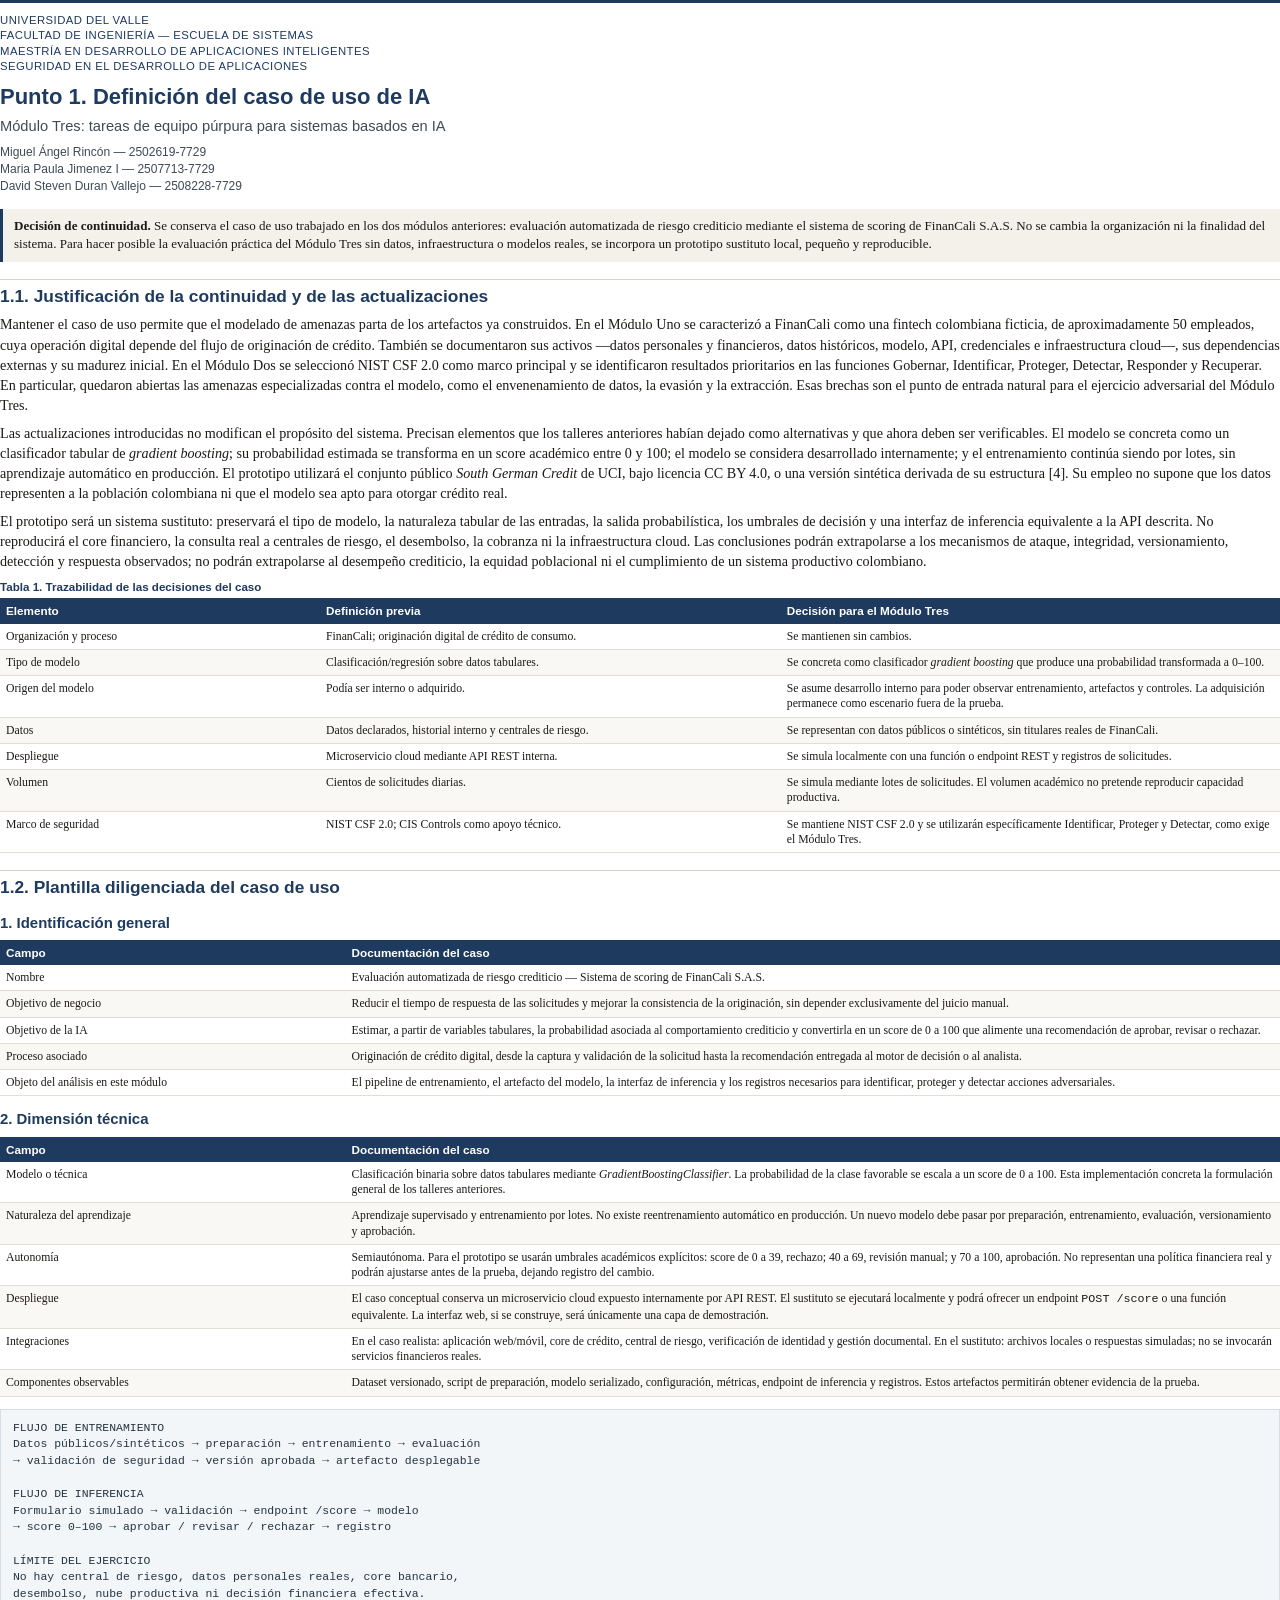
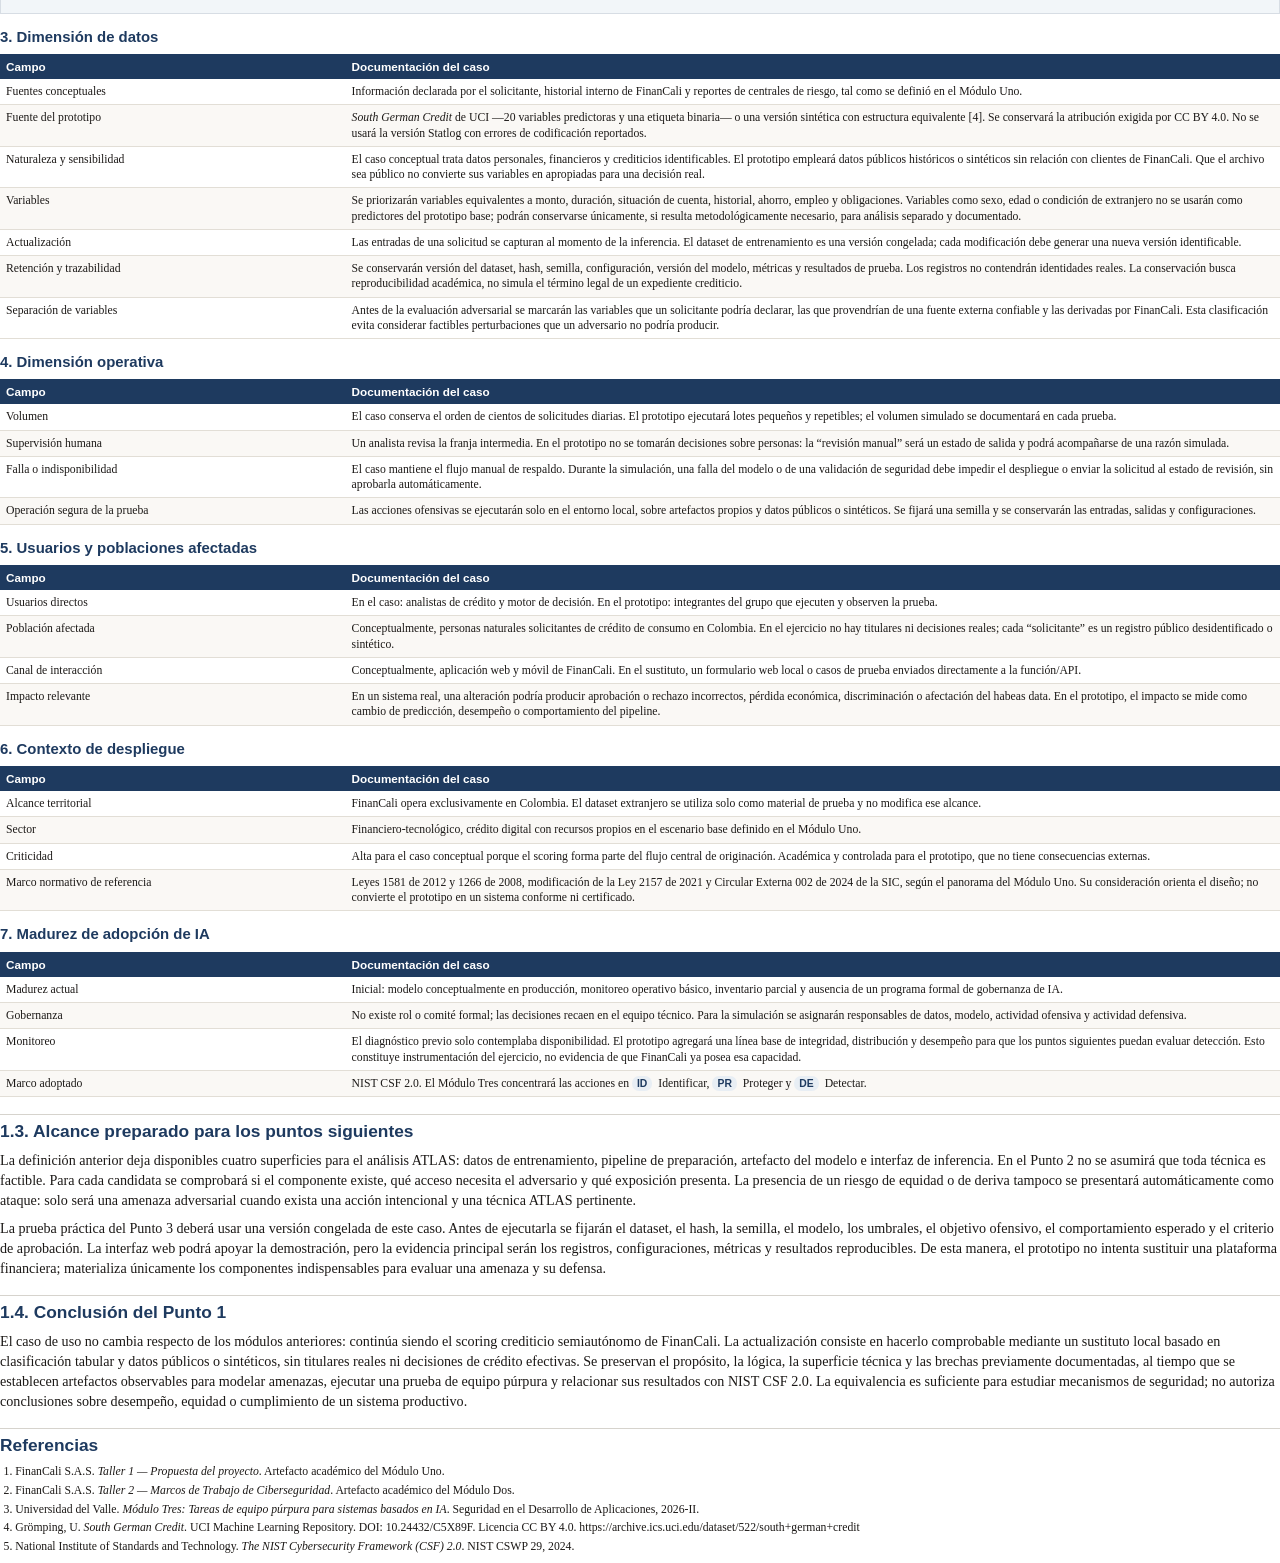
<file: modulo-3/punto-1.html>
<!DOCTYPE html>
<html lang="es">
<head>
  <meta charset="utf-8" />
  <title>Módulo Tres · Punto 1 · Definición del caso de uso de IA</title>
  <style>
    @page {
      size: A4;
      margin: 18mm 16mm 20mm;
      @top-left {
        content: "Universidad del Valle · Módulo Tres · Punto 1";
        font-family: "Liberation Sans", sans-serif;
        font-size: 8.5pt;
        color: #596573;
      }
      @top-right {
        content: "FinanCali S.A.S. · Scoring crediticio";
        font-family: "Liberation Sans", sans-serif;
        font-size: 8.5pt;
        color: #596573;
      }
      @bottom-center {
        content: counter(page);
        font-family: "Liberation Sans", sans-serif;
        font-size: 9pt;
        color: #596573;
      }
    }

    * { box-sizing: border-box; }
    html { hyphens: auto; hyphenate-limit-chars: 6 3 3; }

    body {
      margin: 0;
      color: #1c1917;
      font-family: "Liberation Serif", "Times New Roman", serif;
      font-size: 10.6pt;
      line-height: 1.42;
    }

    header {
      border-top: 3px solid #1e3a5f;
      padding-top: 10px;
      margin-bottom: 14px;
    }

    .institution {
      margin: 0 0 10px;
      color: #1e3a5f;
      font-family: "Liberation Sans", sans-serif;
      font-size: 8.5pt;
      line-height: 1.35;
      letter-spacing: .04em;
      text-transform: uppercase;
    }

    h1 {
      margin: 0 0 5px;
      color: #1e3a5f;
      font-family: "Liberation Sans", sans-serif;
      font-size: 16.5pt;
      line-height: 1.2;
    }

    .subtitle, .meta {
      margin: 0 0 8px;
      color: #3f4a57;
      font-family: "Liberation Sans", sans-serif;
    }

    .subtitle { font-size: 11pt; }
    .meta { font-size: 9pt; line-height: 1.4; }

    h2 {
      margin: 17px 0 6px;
      padding-top: 4px;
      border-top: 1px solid #d6d3cd;
      color: #1e3a5f;
      font-family: "Liberation Sans", sans-serif;
      font-size: 13pt;
      page-break-after: avoid;
    }

    h3 {
      margin: 12px 0 5px;
      color: #1e3a5f;
      font-family: "Liberation Sans", sans-serif;
      font-size: 11.2pt;
      page-break-after: avoid;
    }

    p { margin: 0 0 8px; orphans: 3; widows: 3; }

    .scope {
      margin: 12px 0;
      padding: 8px 11px;
      border-left: 3px solid #1e3a5f;
      background: #f4f1ea;
      font-size: 9.8pt;
    }

    table {
      width: 100%;
      margin: 7px 0 12px;
      border-collapse: collapse;
      font-size: 8.8pt;
      line-height: 1.3;
    }

    caption {
      margin-bottom: 4px;
      color: #1e3a5f;
      font-family: "Liberation Sans", sans-serif;
      font-size: 8.7pt;
      font-weight: 700;
      text-align: left;
    }

    th {
      padding: 5px 6px;
      background: #1e3a5f;
      color: #fff;
      font-family: "Liberation Sans", sans-serif;
      font-weight: 600;
      text-align: left;
      vertical-align: top;
    }

    td {
      padding: 5px 6px;
      border-bottom: 1px solid #e2ded6;
      vertical-align: top;
    }

    tr { break-inside: avoid; page-break-inside: avoid; }
    tbody tr:nth-child(even) td { background: #faf8f5; }

    .architecture {
      margin: 8px 0 12px;
      padding: 10px 12px;
      border: 1px solid #d7dde4;
      background: #f2f6f9;
      color: #263442;
      font-family: "Cascadia Mono", "Liberation Mono", monospace;
      font-size: 8.6pt;
      line-height: 1.45;
      white-space: pre-wrap;
      page-break-inside: avoid;
    }

    .tag {
      display: inline-block;
      margin-right: 3px;
      padding: 1px 5px;
      border-radius: 7px;
      background: #e8eef4;
      color: #1e3a5f;
      font-family: "Liberation Sans", sans-serif;
      font-size: 7.8pt;
      font-weight: 600;
    }

    ul, ol { margin: 4px 0 9px 1.3em; padding: 0; }
    li { margin-bottom: 3px; }

    .refs {
      font-size: 8.8pt;
      line-height: 1.35;
    }
  </style>
</head>
<body>
  <header>
    <p class="institution">
      Universidad del Valle<br />
      Facultad de Ingeniería — Escuela de Sistemas<br />
      Maestría en Desarrollo de Aplicaciones Inteligentes<br />
      Seguridad en el Desarrollo de Aplicaciones
    </p>
    <h1>Punto 1. Definición del caso de uso de IA</h1>
    <p class="subtitle">Módulo Tres: tareas de equipo púrpura para sistemas basados en IA</p>
    <p class="meta">
      Miguel Ángel Rincón — 2502619-7729<br />
      Maria Paula Jimenez I — 2507713-7729<br />
      David Steven Duran Vallejo — 2508228-7729
    </p>
  </header>

  <div class="scope">
    <strong>Decisión de continuidad.</strong> Se conserva el caso de uso trabajado en los dos módulos anteriores: evaluación automatizada de riesgo crediticio mediante el sistema de scoring de FinanCali S.A.S. No se cambia la organización ni la finalidad del sistema. Para hacer posible la evaluación práctica del Módulo Tres sin datos, infraestructura o modelos reales, se incorpora un prototipo sustituto local, pequeño y reproducible.
  </div>

  <h2>1.1. Justificación de la continuidad y de las actualizaciones</h2>

  <p>
    Mantener el caso de uso permite que el modelado de amenazas parta de los artefactos ya construidos. En el Módulo Uno se caracterizó a FinanCali como una fintech colombiana ficticia, de aproximadamente 50 empleados, cuya operación digital depende del flujo de originación de crédito. También se documentaron sus activos —datos personales y financieros, datos históricos, modelo, API, credenciales e infraestructura cloud—, sus dependencias externas y su madurez inicial. En el Módulo Dos se seleccionó NIST CSF 2.0 como marco principal y se identificaron resultados prioritarios en las funciones Gobernar, Identificar, Proteger, Detectar, Responder y Recuperar. En particular, quedaron abiertas las amenazas especializadas contra el modelo, como el envenenamiento de datos, la evasión y la extracción. Esas brechas son el punto de entrada natural para el ejercicio adversarial del Módulo Tres.
  </p>

  <p>
    Las actualizaciones introducidas no modifican el propósito del sistema. Precisan elementos que los talleres anteriores habían dejado como alternativas y que ahora deben ser verificables. El modelo se concreta como un clasificador tabular de <em>gradient boosting</em>; su probabilidad estimada se transforma en un score académico entre 0 y 100; el modelo se considera desarrollado internamente; y el entrenamiento continúa siendo por lotes, sin aprendizaje automático en producción. El prototipo utilizará el conjunto público <em>South German Credit</em> de UCI, bajo licencia CC BY 4.0, o una versión sintética derivada de su estructura [4]. Su empleo no supone que los datos representen a la población colombiana ni que el modelo sea apto para otorgar crédito real.
  </p>

  <p>
    El prototipo será un sistema sustituto: preservará el tipo de modelo, la naturaleza tabular de las entradas, la salida probabilística, los umbrales de decisión y una interfaz de inferencia equivalente a la API descrita. No reproducirá el core financiero, la consulta real a centrales de riesgo, el desembolso, la cobranza ni la infraestructura cloud. Las conclusiones podrán extrapolarse a los mecanismos de ataque, integridad, versionamiento, detección y respuesta observados; no podrán extrapolarse al desempeño crediticio, la equidad poblacional ni el cumplimiento de un sistema productivo colombiano.
  </p>

  <table>
    <caption>Tabla 1. Trazabilidad de las decisiones del caso</caption>
    <thead>
      <tr>
        <th style="width: 25%">Elemento</th>
        <th style="width: 36%">Definición previa</th>
        <th style="width: 39%">Decisión para el Módulo Tres</th>
      </tr>
    </thead>
    <tbody>
      <tr>
        <td>Organización y proceso</td>
        <td>FinanCali; originación digital de crédito de consumo.</td>
        <td>Se mantienen sin cambios.</td>
      </tr>
      <tr>
        <td>Tipo de modelo</td>
        <td>Clasificación/regresión sobre datos tabulares.</td>
        <td>Se concreta como clasificador <em>gradient boosting</em> que produce una probabilidad transformada a 0–100.</td>
      </tr>
      <tr>
        <td>Origen del modelo</td>
        <td>Podía ser interno o adquirido.</td>
        <td>Se asume desarrollo interno para poder observar entrenamiento, artefactos y controles. La adquisición permanece como escenario fuera de la prueba.</td>
      </tr>
      <tr>
        <td>Datos</td>
        <td>Datos declarados, historial interno y centrales de riesgo.</td>
        <td>Se representan con datos públicos o sintéticos, sin titulares reales de FinanCali.</td>
      </tr>
      <tr>
        <td>Despliegue</td>
        <td>Microservicio cloud mediante API REST interna.</td>
        <td>Se simula localmente con una función o endpoint REST y registros de solicitudes.</td>
      </tr>
      <tr>
        <td>Volumen</td>
        <td>Cientos de solicitudes diarias.</td>
        <td>Se simula mediante lotes de solicitudes. El volumen académico no pretende reproducir capacidad productiva.</td>
      </tr>
      <tr>
        <td>Marco de seguridad</td>
        <td>NIST CSF 2.0; CIS Controls como apoyo técnico.</td>
        <td>Se mantiene NIST CSF 2.0 y se utilizarán específicamente Identificar, Proteger y Detectar, como exige el Módulo Tres.</td>
      </tr>
    </tbody>
  </table>

  <h2>1.2. Plantilla diligenciada del caso de uso</h2>

  <h3>1. Identificación general</h3>
  <table>
    <thead>
      <tr><th style="width: 27%">Campo</th><th>Documentación del caso</th></tr>
    </thead>
    <tbody>
      <tr>
        <td>Nombre</td>
        <td>Evaluación automatizada de riesgo crediticio — Sistema de scoring de FinanCali S.A.S.</td>
      </tr>
      <tr>
        <td>Objetivo de negocio</td>
        <td>Reducir el tiempo de respuesta de las solicitudes y mejorar la consistencia de la originación, sin depender exclusivamente del juicio manual.</td>
      </tr>
      <tr>
        <td>Objetivo de la IA</td>
        <td>Estimar, a partir de variables tabulares, la probabilidad asociada al comportamiento crediticio y convertirla en un score de 0 a 100 que alimente una recomendación de aprobar, revisar o rechazar.</td>
      </tr>
      <tr>
        <td>Proceso asociado</td>
        <td>Originación de crédito digital, desde la captura y validación de la solicitud hasta la recomendación entregada al motor de decisión o al analista.</td>
      </tr>
      <tr>
        <td>Objeto del análisis en este módulo</td>
        <td>El pipeline de entrenamiento, el artefacto del modelo, la interfaz de inferencia y los registros necesarios para identificar, proteger y detectar acciones adversariales.</td>
      </tr>
    </tbody>
  </table>

  <h3>2. Dimensión técnica</h3>
  <table>
    <thead>
      <tr><th style="width: 27%">Campo</th><th>Documentación del caso</th></tr>
    </thead>
    <tbody>
      <tr>
        <td>Modelo o técnica</td>
        <td>Clasificación binaria sobre datos tabulares mediante <em>GradientBoostingClassifier</em>. La probabilidad de la clase favorable se escala a un score de 0 a 100. Esta implementación concreta la formulación general de los talleres anteriores.</td>
      </tr>
      <tr>
        <td>Naturaleza del aprendizaje</td>
        <td>Aprendizaje supervisado y entrenamiento por lotes. No existe reentrenamiento automático en producción. Un nuevo modelo debe pasar por preparación, entrenamiento, evaluación, versionamiento y aprobación.</td>
      </tr>
      <tr>
        <td>Autonomía</td>
        <td>Semiautónoma. Para el prototipo se usarán umbrales académicos explícitos: score de 0 a 39, rechazo; 40 a 69, revisión manual; y 70 a 100, aprobación. No representan una política financiera real y podrán ajustarse antes de la prueba, dejando registro del cambio.</td>
      </tr>
      <tr>
        <td>Despliegue</td>
        <td>El caso conceptual conserva un microservicio cloud expuesto internamente por API REST. El sustituto se ejecutará localmente y podrá ofrecer un endpoint <code>POST /score</code> o una función equivalente. La interfaz web, si se construye, será únicamente una capa de demostración.</td>
      </tr>
      <tr>
        <td>Integraciones</td>
        <td>En el caso realista: aplicación web/móvil, core de crédito, central de riesgo, verificación de identidad y gestión documental. En el sustituto: archivos locales o respuestas simuladas; no se invocarán servicios financieros reales.</td>
      </tr>
      <tr>
        <td>Componentes observables</td>
        <td>Dataset versionado, script de preparación, modelo serializado, configuración, métricas, endpoint de inferencia y registros. Estos artefactos permitirán obtener evidencia de la prueba.</td>
      </tr>
    </tbody>
  </table>

  <div class="architecture">FLUJO DE ENTRENAMIENTO
Datos públicos/sintéticos → preparación → entrenamiento → evaluación
→ validación de seguridad → versión aprobada → artefacto desplegable

FLUJO DE INFERENCIA
Formulario simulado → validación → endpoint /score → modelo
→ score 0–100 → aprobar / revisar / rechazar → registro

LÍMITE DEL EJERCICIO
No hay central de riesgo, datos personales reales, core bancario,
desembolso, nube productiva ni decisión financiera efectiva.</div>

  <h3>3. Dimensión de datos</h3>
  <table>
    <thead>
      <tr><th style="width: 27%">Campo</th><th>Documentación del caso</th></tr>
    </thead>
    <tbody>
      <tr>
        <td>Fuentes conceptuales</td>
        <td>Información declarada por el solicitante, historial interno de FinanCali y reportes de centrales de riesgo, tal como se definió en el Módulo Uno.</td>
      </tr>
      <tr>
        <td>Fuente del prototipo</td>
        <td><em>South German Credit</em> de UCI —20 variables predictoras y una etiqueta binaria— o una versión sintética con estructura equivalente [4]. Se conservará la atribución exigida por CC BY 4.0. No se usará la versión Statlog con errores de codificación reportados.</td>
      </tr>
      <tr>
        <td>Naturaleza y sensibilidad</td>
        <td>El caso conceptual trata datos personales, financieros y crediticios identificables. El prototipo empleará datos públicos históricos o sintéticos sin relación con clientes de FinanCali. Que el archivo sea público no convierte sus variables en apropiadas para una decisión real.</td>
      </tr>
      <tr>
        <td>Variables</td>
        <td>Se priorizarán variables equivalentes a monto, duración, situación de cuenta, historial, ahorro, empleo y obligaciones. Variables como sexo, edad o condición de extranjero no se usarán como predictores del prototipo base; podrán conservarse únicamente, si resulta metodológicamente necesario, para análisis separado y documentado.</td>
      </tr>
      <tr>
        <td>Actualización</td>
        <td>Las entradas de una solicitud se capturan al momento de la inferencia. El dataset de entrenamiento es una versión congelada; cada modificación debe generar una nueva versión identificable.</td>
      </tr>
      <tr>
        <td>Retención y trazabilidad</td>
        <td>Se conservarán versión del dataset, hash, semilla, configuración, versión del modelo, métricas y resultados de prueba. Los registros no contendrán identidades reales. La conservación busca reproducibilidad académica, no simula el término legal de un expediente crediticio.</td>
      </tr>
      <tr>
        <td>Separación de variables</td>
        <td>Antes de la evaluación adversarial se marcarán las variables que un solicitante podría declarar, las que provendrían de una fuente externa confiable y las derivadas por FinanCali. Esta clasificación evita considerar factibles perturbaciones que un adversario no podría producir.</td>
      </tr>
    </tbody>
  </table>

  <h3>4. Dimensión operativa</h3>
  <table>
    <thead>
      <tr><th style="width: 27%">Campo</th><th>Documentación del caso</th></tr>
    </thead>
    <tbody>
      <tr>
        <td>Volumen</td>
        <td>El caso conserva el orden de cientos de solicitudes diarias. El prototipo ejecutará lotes pequeños y repetibles; el volumen simulado se documentará en cada prueba.</td>
      </tr>
      <tr>
        <td>Supervisión humana</td>
        <td>Un analista revisa la franja intermedia. En el prototipo no se tomarán decisiones sobre personas: la “revisión manual” será un estado de salida y podrá acompañarse de una razón simulada.</td>
      </tr>
      <tr>
        <td>Falla o indisponibilidad</td>
        <td>El caso mantiene el flujo manual de respaldo. Durante la simulación, una falla del modelo o de una validación de seguridad debe impedir el despliegue o enviar la solicitud al estado de revisión, sin aprobarla automáticamente.</td>
      </tr>
      <tr>
        <td>Operación segura de la prueba</td>
        <td>Las acciones ofensivas se ejecutarán solo en el entorno local, sobre artefactos propios y datos públicos o sintéticos. Se fijará una semilla y se conservarán las entradas, salidas y configuraciones.</td>
      </tr>
    </tbody>
  </table>

  <h3>5. Usuarios y poblaciones afectadas</h3>
  <table>
    <thead>
      <tr><th style="width: 27%">Campo</th><th>Documentación del caso</th></tr>
    </thead>
    <tbody>
      <tr>
        <td>Usuarios directos</td>
        <td>En el caso: analistas de crédito y motor de decisión. En el prototipo: integrantes del grupo que ejecuten y observen la prueba.</td>
      </tr>
      <tr>
        <td>Población afectada</td>
        <td>Conceptualmente, personas naturales solicitantes de crédito de consumo en Colombia. En el ejercicio no hay titulares ni decisiones reales; cada “solicitante” es un registro público desidentificado o sintético.</td>
      </tr>
      <tr>
        <td>Canal de interacción</td>
        <td>Conceptualmente, aplicación web y móvil de FinanCali. En el sustituto, un formulario web local o casos de prueba enviados directamente a la función/API.</td>
      </tr>
      <tr>
        <td>Impacto relevante</td>
        <td>En un sistema real, una alteración podría producir aprobación o rechazo incorrectos, pérdida económica, discriminación o afectación del habeas data. En el prototipo, el impacto se mide como cambio de predicción, desempeño o comportamiento del pipeline.</td>
      </tr>
    </tbody>
  </table>

  <h3>6. Contexto de despliegue</h3>
  <table>
    <thead>
      <tr><th style="width: 27%">Campo</th><th>Documentación del caso</th></tr>
    </thead>
    <tbody>
      <tr>
        <td>Alcance territorial</td>
        <td>FinanCali opera exclusivamente en Colombia. El dataset extranjero se utiliza solo como material de prueba y no modifica ese alcance.</td>
      </tr>
      <tr>
        <td>Sector</td>
        <td>Financiero-tecnológico, crédito digital con recursos propios en el escenario base definido en el Módulo Uno.</td>
      </tr>
      <tr>
        <td>Criticidad</td>
        <td>Alta para el caso conceptual porque el scoring forma parte del flujo central de originación. Académica y controlada para el prototipo, que no tiene consecuencias externas.</td>
      </tr>
      <tr>
        <td>Marco normativo de referencia</td>
        <td>Leyes 1581 de 2012 y 1266 de 2008, modificación de la Ley 2157 de 2021 y Circular Externa 002 de 2024 de la SIC, según el panorama del Módulo Uno. Su consideración orienta el diseño; no convierte el prototipo en un sistema conforme ni certificado.</td>
      </tr>
    </tbody>
  </table>

  <h3>7. Madurez de adopción de IA</h3>
  <table>
    <thead>
      <tr><th style="width: 27%">Campo</th><th>Documentación del caso</th></tr>
    </thead>
    <tbody>
      <tr>
        <td>Madurez actual</td>
        <td>Inicial: modelo conceptualmente en producción, monitoreo operativo básico, inventario parcial y ausencia de un programa formal de gobernanza de IA.</td>
      </tr>
      <tr>
        <td>Gobernanza</td>
        <td>No existe rol o comité formal; las decisiones recaen en el equipo técnico. Para la simulación se asignarán responsables de datos, modelo, actividad ofensiva y actividad defensiva.</td>
      </tr>
      <tr>
        <td>Monitoreo</td>
        <td>El diagnóstico previo solo contemplaba disponibilidad. El prototipo agregará una línea base de integridad, distribución y desempeño para que los puntos siguientes puedan evaluar detección. Esto constituye instrumentación del ejercicio, no evidencia de que FinanCali ya posea esa capacidad.</td>
      </tr>
      <tr>
        <td>Marco adoptado</td>
        <td>NIST CSF 2.0. El Módulo Tres concentrará las acciones en <span class="tag">ID</span> Identificar, <span class="tag">PR</span> Proteger y <span class="tag">DE</span> Detectar.</td>
      </tr>
    </tbody>
  </table>

  <h2>1.3. Alcance preparado para los puntos siguientes</h2>

  <p>
    La definición anterior deja disponibles cuatro superficies para el análisis ATLAS: datos de entrenamiento, pipeline de preparación, artefacto del modelo e interfaz de inferencia. En el Punto 2 no se asumirá que toda técnica es factible. Para cada candidata se comprobará si el componente existe, qué acceso necesita el adversario y qué exposición presenta. La presencia de un riesgo de equidad o de deriva tampoco se presentará automáticamente como ataque: solo será una amenaza adversarial cuando exista una acción intencional y una técnica ATLAS pertinente.
  </p>

  <p>
    La prueba práctica del Punto 3 deberá usar una versión congelada de este caso. Antes de ejecutarla se fijarán el dataset, el hash, la semilla, el modelo, los umbrales, el objetivo ofensivo, el comportamiento esperado y el criterio de aprobación. La interfaz web podrá apoyar la demostración, pero la evidencia principal serán los registros, configuraciones, métricas y resultados reproducibles. De esta manera, el prototipo no intenta sustituir una plataforma financiera; materializa únicamente los componentes indispensables para evaluar una amenaza y su defensa.
  </p>

  <h2>1.4. Conclusión del Punto 1</h2>

  <p>
    El caso de uso no cambia respecto de los módulos anteriores: continúa siendo el scoring crediticio semiautónomo de FinanCali. La actualización consiste en hacerlo comprobable mediante un sustituto local basado en clasificación tabular y datos públicos o sintéticos, sin titulares reales ni decisiones de crédito efectivas. Se preservan el propósito, la lógica, la superficie técnica y las brechas previamente documentadas, al tiempo que se establecen artefactos observables para modelar amenazas, ejecutar una prueba de equipo púrpura y relacionar sus resultados con NIST CSF 2.0. La equivalencia es suficiente para estudiar mecanismos de seguridad; no autoriza conclusiones sobre desempeño, equidad o cumplimiento de un sistema productivo.
  </p>

  <h2>Referencias</h2>
  <ol class="refs">
    <li>FinanCali S.A.S. <em>Taller 1 — Propuesta del proyecto</em>. Artefacto académico del Módulo Uno.</li>
    <li>FinanCali S.A.S. <em>Taller 2 — Marcos de Trabajo de Ciberseguridad</em>. Artefacto académico del Módulo Dos.</li>
    <li>Universidad del Valle. <em>Módulo Tres: Tareas de equipo púrpura para sistemas basados en IA</em>. Seguridad en el Desarrollo de Aplicaciones, 2026-II.</li>
    <li>Grömping, U. <em>South German Credit</em>. UCI Machine Learning Repository. DOI: 10.24432/C5X89F. Licencia CC BY 4.0. https://archive.ics.uci.edu/dataset/522/south+german+credit</li>
    <li>National Institute of Standards and Technology. <em>The NIST Cybersecurity Framework (CSF) 2.0</em>. NIST CSWP 29, 2024.</li>
  </ol>
</body>
</html>
</file>
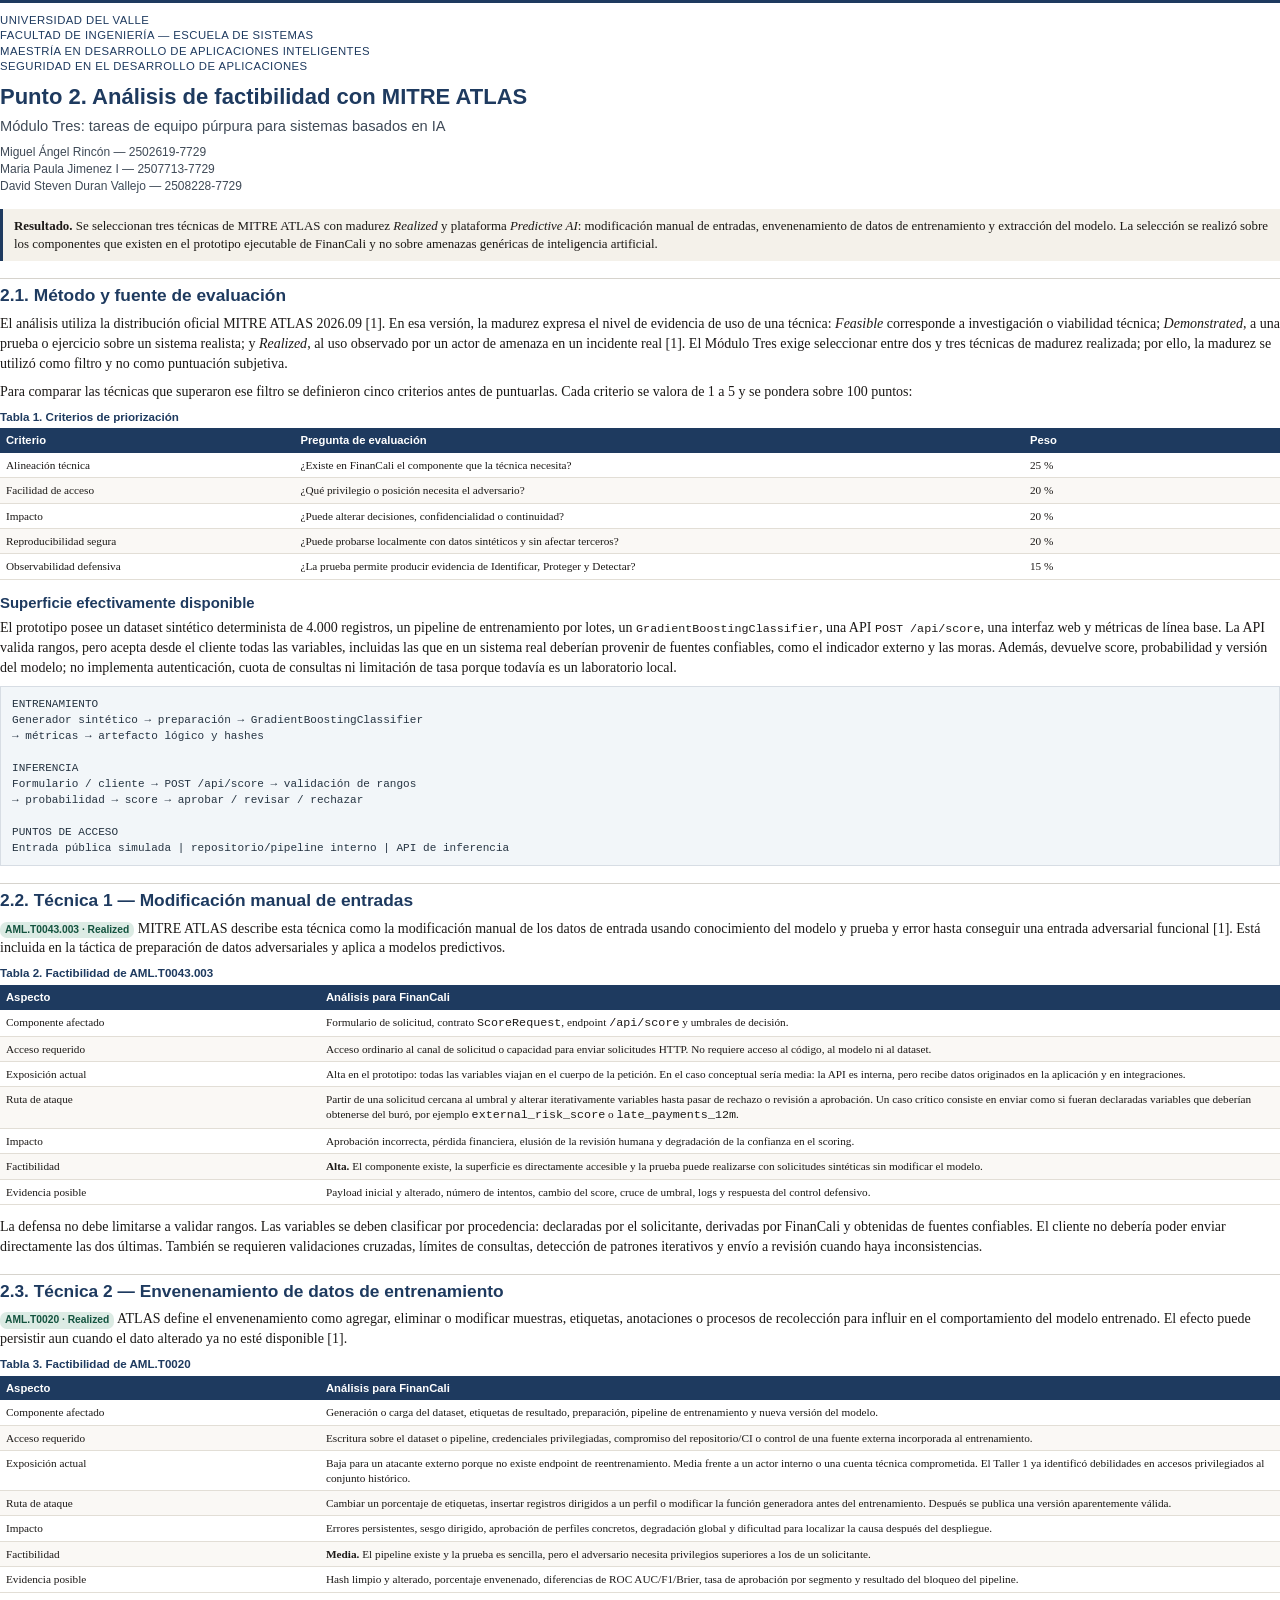
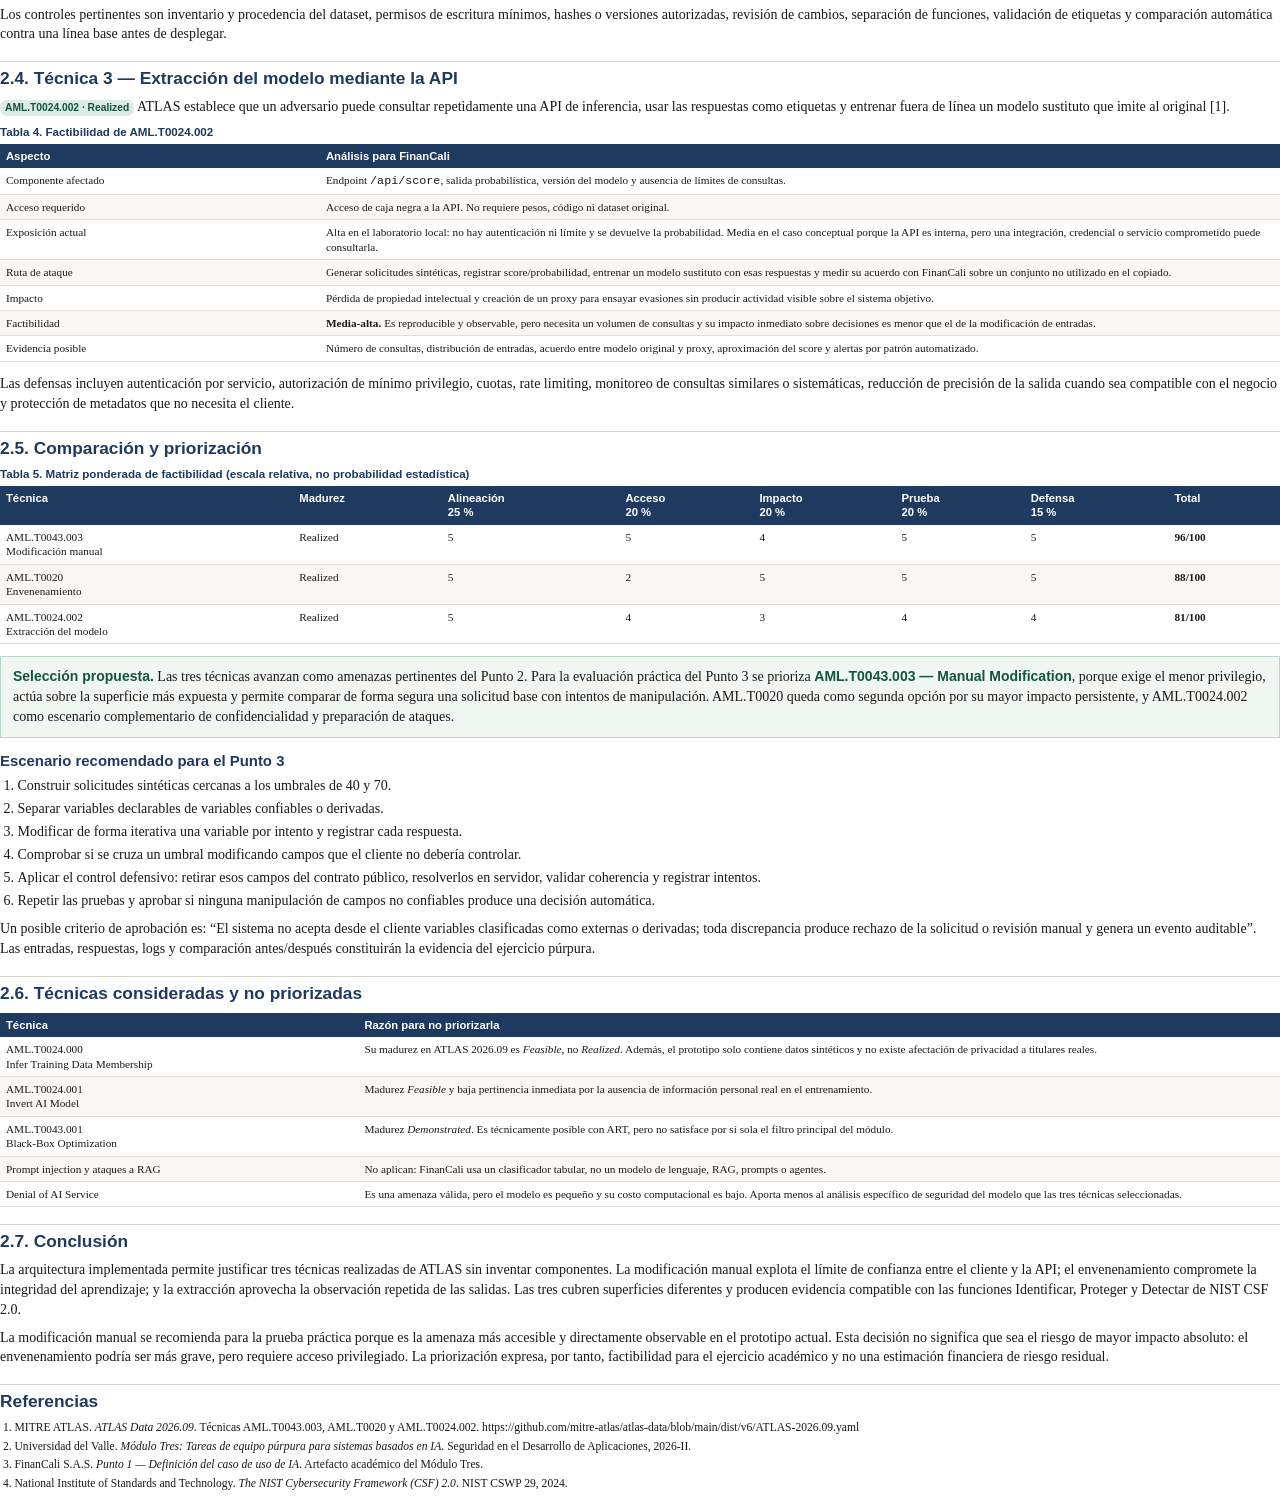
<file: modulo-3/punto-2.html>
<!DOCTYPE html>
<html lang="es">
<head>
  <meta charset="utf-8" />
  <title>Módulo Tres · Punto 2 · Análisis de factibilidad con MITRE ATLAS</title>
  <style>
    @page {
      size: A4;
      margin: 18mm 16mm 20mm;
      @top-left {
        content: "Universidad del Valle · Módulo Tres · Punto 2";
        font-family: "Liberation Sans", Arial, sans-serif;
        font-size: 8.5pt;
        color: #596573;
      }
      @top-right {
        content: "FinanCali S.A.S. · Scoring crediticio";
        font-family: "Liberation Sans", Arial, sans-serif;
        font-size: 8.5pt;
        color: #596573;
      }
      @bottom-center {
        content: counter(page);
        font-family: "Liberation Sans", Arial, sans-serif;
        font-size: 9pt;
        color: #596573;
      }
    }

    * { box-sizing: border-box; }
    html { hyphens: auto; hyphenate-limit-chars: 6 3 3; }
    body {
      margin: 0;
      color: #1c1917;
      font-family: "Liberation Serif", "Times New Roman", serif;
      font-size: 10.5pt;
      line-height: 1.42;
    }
    header {
      border-top: 3px solid #1e3a5f;
      padding-top: 10px;
      margin-bottom: 14px;
    }
    .institution {
      margin: 0 0 10px;
      color: #1e3a5f;
      font-family: "Liberation Sans", Arial, sans-serif;
      font-size: 8.5pt;
      line-height: 1.35;
      letter-spacing: .04em;
      text-transform: uppercase;
    }
    h1 {
      margin: 0 0 5px;
      color: #1e3a5f;
      font-family: "Liberation Sans", Arial, sans-serif;
      font-size: 16.5pt;
      line-height: 1.2;
    }
    .subtitle, .meta {
      margin: 0 0 8px;
      color: #3f4a57;
      font-family: "Liberation Sans", Arial, sans-serif;
    }
    .subtitle { font-size: 11pt; }
    .meta { font-size: 9pt; line-height: 1.4; }
    h2 {
      margin: 17px 0 6px;
      padding-top: 4px;
      border-top: 1px solid #d6d3cd;
      color: #1e3a5f;
      font-family: "Liberation Sans", Arial, sans-serif;
      font-size: 13pt;
      page-break-after: avoid;
    }
    h3 {
      margin: 12px 0 5px;
      color: #1e3a5f;
      font-family: "Liberation Sans", Arial, sans-serif;
      font-size: 11.2pt;
      page-break-after: avoid;
    }
    p { margin: 0 0 8px; orphans: 3; widows: 3; }
    ul, ol { margin: 4px 0 9px 1.25em; padding: 0; }
    li { margin-bottom: 3px; }
    code {
      font-family: "Liberation Mono", monospace;
      font-size: 8.8pt;
    }
    .scope {
      margin: 12px 0;
      padding: 8px 11px;
      border-left: 3px solid #1e3a5f;
      background: #f4f1ea;
      font-size: 9.7pt;
    }
    .selection {
      margin: 12px 0;
      padding: 10px 12px;
      border: 1px solid #bad8ca;
      background: #f0f7f3;
      page-break-inside: avoid;
    }
    .selection strong {
      color: #14533f;
      font-family: "Liberation Sans", Arial, sans-serif;
    }
    table {
      width: 100%;
      margin: 7px 0 12px;
      border-collapse: collapse;
      font-size: 8.45pt;
      line-height: 1.28;
    }
    caption {
      margin-bottom: 4px;
      color: #1e3a5f;
      font-family: "Liberation Sans", Arial, sans-serif;
      font-size: 8.7pt;
      font-weight: 700;
      text-align: left;
    }
    th {
      padding: 5px 6px;
      background: #1e3a5f;
      color: white;
      font-family: "Liberation Sans", Arial, sans-serif;
      font-weight: 600;
      text-align: left;
      vertical-align: top;
    }
    td {
      padding: 5px 6px;
      border-bottom: 1px solid #e2ded6;
      vertical-align: top;
    }
    tr { break-inside: avoid; page-break-inside: avoid; }
    tbody tr:nth-child(even) td { background: #faf8f5; }
    .tag {
      display: inline-block;
      padding: 1px 5px;
      border-radius: 7px;
      background: #dcebe4;
      color: #14533f;
      font-family: "Liberation Sans", Arial, sans-serif;
      font-size: 7.7pt;
      font-weight: 700;
    }
    .flow {
      margin: 7px 0 11px;
      padding: 9px 11px;
      border: 1px solid #d7dde4;
      background: #f2f6f9;
      color: #263442;
      font-family: "Liberation Mono", monospace;
      font-size: 8.3pt;
      line-height: 1.45;
      white-space: pre-wrap;
      page-break-inside: avoid;
    }
    .refs {
      font-size: 8.7pt;
      line-height: 1.35;
    }
  </style>
</head>
<body>
  <header>
    <p class="institution">
      Universidad del Valle<br />
      Facultad de Ingeniería — Escuela de Sistemas<br />
      Maestría en Desarrollo de Aplicaciones Inteligentes<br />
      Seguridad en el Desarrollo de Aplicaciones
    </p>
    <h1>Punto 2. Análisis de factibilidad con MITRE ATLAS</h1>
    <p class="subtitle">Módulo Tres: tareas de equipo púrpura para sistemas basados en IA</p>
    <p class="meta">
      Miguel Ángel Rincón — 2502619-7729<br />
      Maria Paula Jimenez I — 2507713-7729<br />
      David Steven Duran Vallejo — 2508228-7729
    </p>
  </header>

  <div class="scope">
    <strong>Resultado.</strong> Se seleccionan tres técnicas de MITRE ATLAS con madurez <em>Realized</em> y plataforma <em>Predictive AI</em>: modificación manual de entradas, envenenamiento de datos de entrenamiento y extracción del modelo. La selección se realizó sobre los componentes que existen en el prototipo ejecutable de FinanCali y no sobre amenazas genéricas de inteligencia artificial.
  </div>

  <h2>2.1. Método y fuente de evaluación</h2>

  <p>
    El análisis utiliza la distribución oficial MITRE ATLAS 2026.09 [1]. En esa versión, la madurez expresa el nivel de evidencia de uso de una técnica: <em>Feasible</em> corresponde a investigación o viabilidad técnica; <em>Demonstrated</em>, a una prueba o ejercicio sobre un sistema realista; y <em>Realized</em>, al uso observado por un actor de amenaza en un incidente real [1]. El Módulo Tres exige seleccionar entre dos y tres técnicas de madurez realizada; por ello, la madurez se utilizó como filtro y no como puntuación subjetiva.
  </p>

  <p>
    Para comparar las técnicas que superaron ese filtro se definieron cinco criterios antes de puntuarlas. Cada criterio se valora de 1 a 5 y se pondera sobre 100 puntos:
  </p>

  <table>
    <caption>Tabla 1. Criterios de priorización</caption>
    <thead>
      <tr>
        <th style="width: 23%">Criterio</th>
        <th style="width: 57%">Pregunta de evaluación</th>
        <th style="width: 20%">Peso</th>
      </tr>
    </thead>
    <tbody>
      <tr>
        <td>Alineación técnica</td>
        <td>¿Existe en FinanCali el componente que la técnica necesita?</td>
        <td>25 %</td>
      </tr>
      <tr>
        <td>Facilidad de acceso</td>
        <td>¿Qué privilegio o posición necesita el adversario?</td>
        <td>20 %</td>
      </tr>
      <tr>
        <td>Impacto</td>
        <td>¿Puede alterar decisiones, confidencialidad o continuidad?</td>
        <td>20 %</td>
      </tr>
      <tr>
        <td>Reproducibilidad segura</td>
        <td>¿Puede probarse localmente con datos sintéticos y sin afectar terceros?</td>
        <td>20 %</td>
      </tr>
      <tr>
        <td>Observabilidad defensiva</td>
        <td>¿La prueba permite producir evidencia de Identificar, Proteger y Detectar?</td>
        <td>15 %</td>
      </tr>
    </tbody>
  </table>

  <h3>Superficie efectivamente disponible</h3>

  <p>
    El prototipo posee un dataset sintético determinista de 4.000 registros, un pipeline de entrenamiento por lotes, un <code>GradientBoostingClassifier</code>, una API <code>POST /api/score</code>, una interfaz web y métricas de línea base. La API valida rangos, pero acepta desde el cliente todas las variables, incluidas las que en un sistema real deberían provenir de fuentes confiables, como el indicador externo y las moras. Además, devuelve score, probabilidad y versión del modelo; no implementa autenticación, cuota de consultas ni limitación de tasa porque todavía es un laboratorio local.
  </p>

  <div class="flow">ENTRENAMIENTO
Generador sintético → preparación → GradientBoostingClassifier
→ métricas → artefacto lógico y hashes

INFERENCIA
Formulario / cliente → POST /api/score → validación de rangos
→ probabilidad → score → aprobar / revisar / rechazar

PUNTOS DE ACCESO
Entrada pública simulada | repositorio/pipeline interno | API de inferencia</div>

  <h2>2.2. Técnica 1 — Modificación manual de entradas</h2>

  <p>
    <span class="tag">AML.T0043.003 · Realized</span>
    MITRE ATLAS describe esta técnica como la modificación manual de los datos de entrada usando conocimiento del modelo y prueba y error hasta conseguir una entrada adversarial funcional [1]. Está incluida en la táctica de preparación de datos adversariales y aplica a modelos predictivos.
  </p>

  <table>
    <caption>Tabla 2. Factibilidad de AML.T0043.003</caption>
    <thead>
      <tr><th style="width: 25%">Aspecto</th><th>Análisis para FinanCali</th></tr>
    </thead>
    <tbody>
      <tr>
        <td>Componente afectado</td>
        <td>Formulario de solicitud, contrato <code>ScoreRequest</code>, endpoint <code>/api/score</code> y umbrales de decisión.</td>
      </tr>
      <tr>
        <td>Acceso requerido</td>
        <td>Acceso ordinario al canal de solicitud o capacidad para enviar solicitudes HTTP. No requiere acceso al código, al modelo ni al dataset.</td>
      </tr>
      <tr>
        <td>Exposición actual</td>
        <td>Alta en el prototipo: todas las variables viajan en el cuerpo de la petición. En el caso conceptual sería media: la API es interna, pero recibe datos originados en la aplicación y en integraciones.</td>
      </tr>
      <tr>
        <td>Ruta de ataque</td>
        <td>Partir de una solicitud cercana al umbral y alterar iterativamente variables hasta pasar de rechazo o revisión a aprobación. Un caso crítico consiste en enviar como si fueran declaradas variables que deberían obtenerse del buró, por ejemplo <code>external_risk_score</code> o <code>late_payments_12m</code>.</td>
      </tr>
      <tr>
        <td>Impacto</td>
        <td>Aprobación incorrecta, pérdida financiera, elusión de la revisión humana y degradación de la confianza en el scoring.</td>
      </tr>
      <tr>
        <td>Factibilidad</td>
        <td><strong>Alta.</strong> El componente existe, la superficie es directamente accesible y la prueba puede realizarse con solicitudes sintéticas sin modificar el modelo.</td>
      </tr>
      <tr>
        <td>Evidencia posible</td>
        <td>Payload inicial y alterado, número de intentos, cambio del score, cruce de umbral, logs y respuesta del control defensivo.</td>
      </tr>
    </tbody>
  </table>

  <p>
    La defensa no debe limitarse a validar rangos. Las variables se deben clasificar por procedencia: declaradas por el solicitante, derivadas por FinanCali y obtenidas de fuentes confiables. El cliente no debería poder enviar directamente las dos últimas. También se requieren validaciones cruzadas, límites de consultas, detección de patrones iterativos y envío a revisión cuando haya inconsistencias.
  </p>

  <h2>2.3. Técnica 2 — Envenenamiento de datos de entrenamiento</h2>

  <p>
    <span class="tag">AML.T0020 · Realized</span>
    ATLAS define el envenenamiento como agregar, eliminar o modificar muestras, etiquetas, anotaciones o procesos de recolección para influir en el comportamiento del modelo entrenado. El efecto puede persistir aun cuando el dato alterado ya no esté disponible [1].
  </p>

  <table>
    <caption>Tabla 3. Factibilidad de AML.T0020</caption>
    <thead>
      <tr><th style="width: 25%">Aspecto</th><th>Análisis para FinanCali</th></tr>
    </thead>
    <tbody>
      <tr>
        <td>Componente afectado</td>
        <td>Generación o carga del dataset, etiquetas de resultado, preparación, pipeline de entrenamiento y nueva versión del modelo.</td>
      </tr>
      <tr>
        <td>Acceso requerido</td>
        <td>Escritura sobre el dataset o pipeline, credenciales privilegiadas, compromiso del repositorio/CI o control de una fuente externa incorporada al entrenamiento.</td>
      </tr>
      <tr>
        <td>Exposición actual</td>
        <td>Baja para un atacante externo porque no existe endpoint de reentrenamiento. Media frente a un actor interno o una cuenta técnica comprometida. El Taller 1 ya identificó debilidades en accesos privilegiados al conjunto histórico.</td>
      </tr>
      <tr>
        <td>Ruta de ataque</td>
        <td>Cambiar un porcentaje de etiquetas, insertar registros dirigidos a un perfil o modificar la función generadora antes del entrenamiento. Después se publica una versión aparentemente válida.</td>
      </tr>
      <tr>
        <td>Impacto</td>
        <td>Errores persistentes, sesgo dirigido, aprobación de perfiles concretos, degradación global y dificultad para localizar la causa después del despliegue.</td>
      </tr>
      <tr>
        <td>Factibilidad</td>
        <td><strong>Media.</strong> El pipeline existe y la prueba es sencilla, pero el adversario necesita privilegios superiores a los de un solicitante.</td>
      </tr>
      <tr>
        <td>Evidencia posible</td>
        <td>Hash limpio y alterado, porcentaje envenenado, diferencias de ROC AUC/F1/Brier, tasa de aprobación por segmento y resultado del bloqueo del pipeline.</td>
      </tr>
    </tbody>
  </table>

  <p>
    Los controles pertinentes son inventario y procedencia del dataset, permisos de escritura mínimos, hashes o versiones autorizadas, revisión de cambios, separación de funciones, validación de etiquetas y comparación automática contra una línea base antes de desplegar.
  </p>

  <h2>2.4. Técnica 3 — Extracción del modelo mediante la API</h2>

  <p>
    <span class="tag">AML.T0024.002 · Realized</span>
    ATLAS establece que un adversario puede consultar repetidamente una API de inferencia, usar las respuestas como etiquetas y entrenar fuera de línea un modelo sustituto que imite al original [1].
  </p>

  <table>
    <caption>Tabla 4. Factibilidad de AML.T0024.002</caption>
    <thead>
      <tr><th style="width: 25%">Aspecto</th><th>Análisis para FinanCali</th></tr>
    </thead>
    <tbody>
      <tr>
        <td>Componente afectado</td>
        <td>Endpoint <code>/api/score</code>, salida probabilística, versión del modelo y ausencia de límites de consultas.</td>
      </tr>
      <tr>
        <td>Acceso requerido</td>
        <td>Acceso de caja negra a la API. No requiere pesos, código ni dataset original.</td>
      </tr>
      <tr>
        <td>Exposición actual</td>
        <td>Alta en el laboratorio local: no hay autenticación ni límite y se devuelve la probabilidad. Media en el caso conceptual porque la API es interna, pero una integración, credencial o servicio comprometido puede consultarla.</td>
      </tr>
      <tr>
        <td>Ruta de ataque</td>
        <td>Generar solicitudes sintéticas, registrar score/probabilidad, entrenar un modelo sustituto con esas respuestas y medir su acuerdo con FinanCali sobre un conjunto no utilizado en el copiado.</td>
      </tr>
      <tr>
        <td>Impacto</td>
        <td>Pérdida de propiedad intelectual y creación de un proxy para ensayar evasiones sin producir actividad visible sobre el sistema objetivo.</td>
      </tr>
      <tr>
        <td>Factibilidad</td>
        <td><strong>Media-alta.</strong> Es reproducible y observable, pero necesita un volumen de consultas y su impacto inmediato sobre decisiones es menor que el de la modificación de entradas.</td>
      </tr>
      <tr>
        <td>Evidencia posible</td>
        <td>Número de consultas, distribución de entradas, acuerdo entre modelo original y proxy, aproximación del score y alertas por patrón automatizado.</td>
      </tr>
    </tbody>
  </table>

  <p>
    Las defensas incluyen autenticación por servicio, autorización de mínimo privilegio, cuotas, rate limiting, monitoreo de consultas similares o sistemáticas, reducción de precisión de la salida cuando sea compatible con el negocio y protección de metadatos que no necesita el cliente.
  </p>

  <h2>2.5. Comparación y priorización</h2>

  <table>
    <caption>Tabla 5. Matriz ponderada de factibilidad (escala relativa, no probabilidad estadística)</caption>
    <thead>
      <tr>
        <th>Técnica</th>
        <th>Madurez</th>
        <th>Alineación<br />25 %</th>
        <th>Acceso<br />20 %</th>
        <th>Impacto<br />20 %</th>
        <th>Prueba<br />20 %</th>
        <th>Defensa<br />15 %</th>
        <th>Total</th>
      </tr>
    </thead>
    <tbody>
      <tr>
        <td>AML.T0043.003<br />Modificación manual</td>
        <td>Realized</td>
        <td>5</td><td>5</td><td>4</td><td>5</td><td>5</td><td><strong>96/100</strong></td>
      </tr>
      <tr>
        <td>AML.T0020<br />Envenenamiento</td>
        <td>Realized</td>
        <td>5</td><td>2</td><td>5</td><td>5</td><td>5</td><td><strong>88/100</strong></td>
      </tr>
      <tr>
        <td>AML.T0024.002<br />Extracción del modelo</td>
        <td>Realized</td>
        <td>5</td><td>4</td><td>3</td><td>4</td><td>4</td><td><strong>81/100</strong></td>
      </tr>
    </tbody>
  </table>

  <div class="selection">
    <strong>Selección propuesta.</strong> Las tres técnicas avanzan como amenazas pertinentes del Punto 2. Para la evaluación práctica del Punto 3 se prioriza <strong>AML.T0043.003 — Manual Modification</strong>, porque exige el menor privilegio, actúa sobre la superficie más expuesta y permite comparar de forma segura una solicitud base con intentos de manipulación. AML.T0020 queda como segunda opción por su mayor impacto persistente, y AML.T0024.002 como escenario complementario de confidencialidad y preparación de ataques.
  </div>

  <h3>Escenario recomendado para el Punto 3</h3>

  <ol>
    <li>Construir solicitudes sintéticas cercanas a los umbrales de 40 y 70.</li>
    <li>Separar variables declarables de variables confiables o derivadas.</li>
    <li>Modificar de forma iterativa una variable por intento y registrar cada respuesta.</li>
    <li>Comprobar si se cruza un umbral modificando campos que el cliente no debería controlar.</li>
    <li>Aplicar el control defensivo: retirar esos campos del contrato público, resolverlos en servidor, validar coherencia y registrar intentos.</li>
    <li>Repetir las pruebas y aprobar si ninguna manipulación de campos no confiables produce una decisión automática.</li>
  </ol>

  <p>
    Un posible criterio de aprobación es: “El sistema no acepta desde el cliente variables clasificadas como externas o derivadas; toda discrepancia produce rechazo de la solicitud o revisión manual y genera un evento auditable”. Las entradas, respuestas, logs y comparación antes/después constituirán la evidencia del ejercicio púrpura.
  </p>

  <h2>2.6. Técnicas consideradas y no priorizadas</h2>

  <table>
    <thead>
      <tr><th style="width: 28%">Técnica</th><th>Razón para no priorizarla</th></tr>
    </thead>
    <tbody>
      <tr>
        <td>AML.T0024.000<br />Infer Training Data Membership</td>
        <td>Su madurez en ATLAS 2026.09 es <em>Feasible</em>, no <em>Realized</em>. Además, el prototipo solo contiene datos sintéticos y no existe afectación de privacidad a titulares reales.</td>
      </tr>
      <tr>
        <td>AML.T0024.001<br />Invert AI Model</td>
        <td>Madurez <em>Feasible</em> y baja pertinencia inmediata por la ausencia de información personal real en el entrenamiento.</td>
      </tr>
      <tr>
        <td>AML.T0043.001<br />Black-Box Optimization</td>
        <td>Madurez <em>Demonstrated</em>. Es técnicamente posible con ART, pero no satisface por sí sola el filtro principal del módulo.</td>
      </tr>
      <tr>
        <td>Prompt injection y ataques a RAG</td>
        <td>No aplican: FinanCali usa un clasificador tabular, no un modelo de lenguaje, RAG, prompts o agentes.</td>
      </tr>
      <tr>
        <td>Denial of AI Service</td>
        <td>Es una amenaza válida, pero el modelo es pequeño y su costo computacional es bajo. Aporta menos al análisis específico de seguridad del modelo que las tres técnicas seleccionadas.</td>
      </tr>
    </tbody>
  </table>

  <h2>2.7. Conclusión</h2>

  <p>
    La arquitectura implementada permite justificar tres técnicas realizadas de ATLAS sin inventar componentes. La modificación manual explota el límite de confianza entre el cliente y la API; el envenenamiento compromete la integridad del aprendizaje; y la extracción aprovecha la observación repetida de las salidas. Las tres cubren superficies diferentes y producen evidencia compatible con las funciones Identificar, Proteger y Detectar de NIST CSF 2.0.
  </p>

  <p>
    La modificación manual se recomienda para la prueba práctica porque es la amenaza más accesible y directamente observable en el prototipo actual. Esta decisión no significa que sea el riesgo de mayor impacto absoluto: el envenenamiento podría ser más grave, pero requiere acceso privilegiado. La priorización expresa, por tanto, factibilidad para el ejercicio académico y no una estimación financiera de riesgo residual.
  </p>

  <h2>Referencias</h2>
  <ol class="refs">
    <li>MITRE ATLAS. <em>ATLAS Data 2026.09</em>. Técnicas AML.T0043.003, AML.T0020 y AML.T0024.002. https://github.com/mitre-atlas/atlas-data/blob/main/dist/v6/ATLAS-2026.09.yaml</li>
    <li>Universidad del Valle. <em>Módulo Tres: Tareas de equipo púrpura para sistemas basados en IA</em>. Seguridad en el Desarrollo de Aplicaciones, 2026-II.</li>
    <li>FinanCali S.A.S. <em>Punto 1 — Definición del caso de uso de IA</em>. Artefacto académico del Módulo Tres.</li>
    <li>National Institute of Standards and Technology. <em>The NIST Cybersecurity Framework (CSF) 2.0</em>. NIST CSWP 29, 2024.</li>
  </ol>
</body>
</html>
</file>
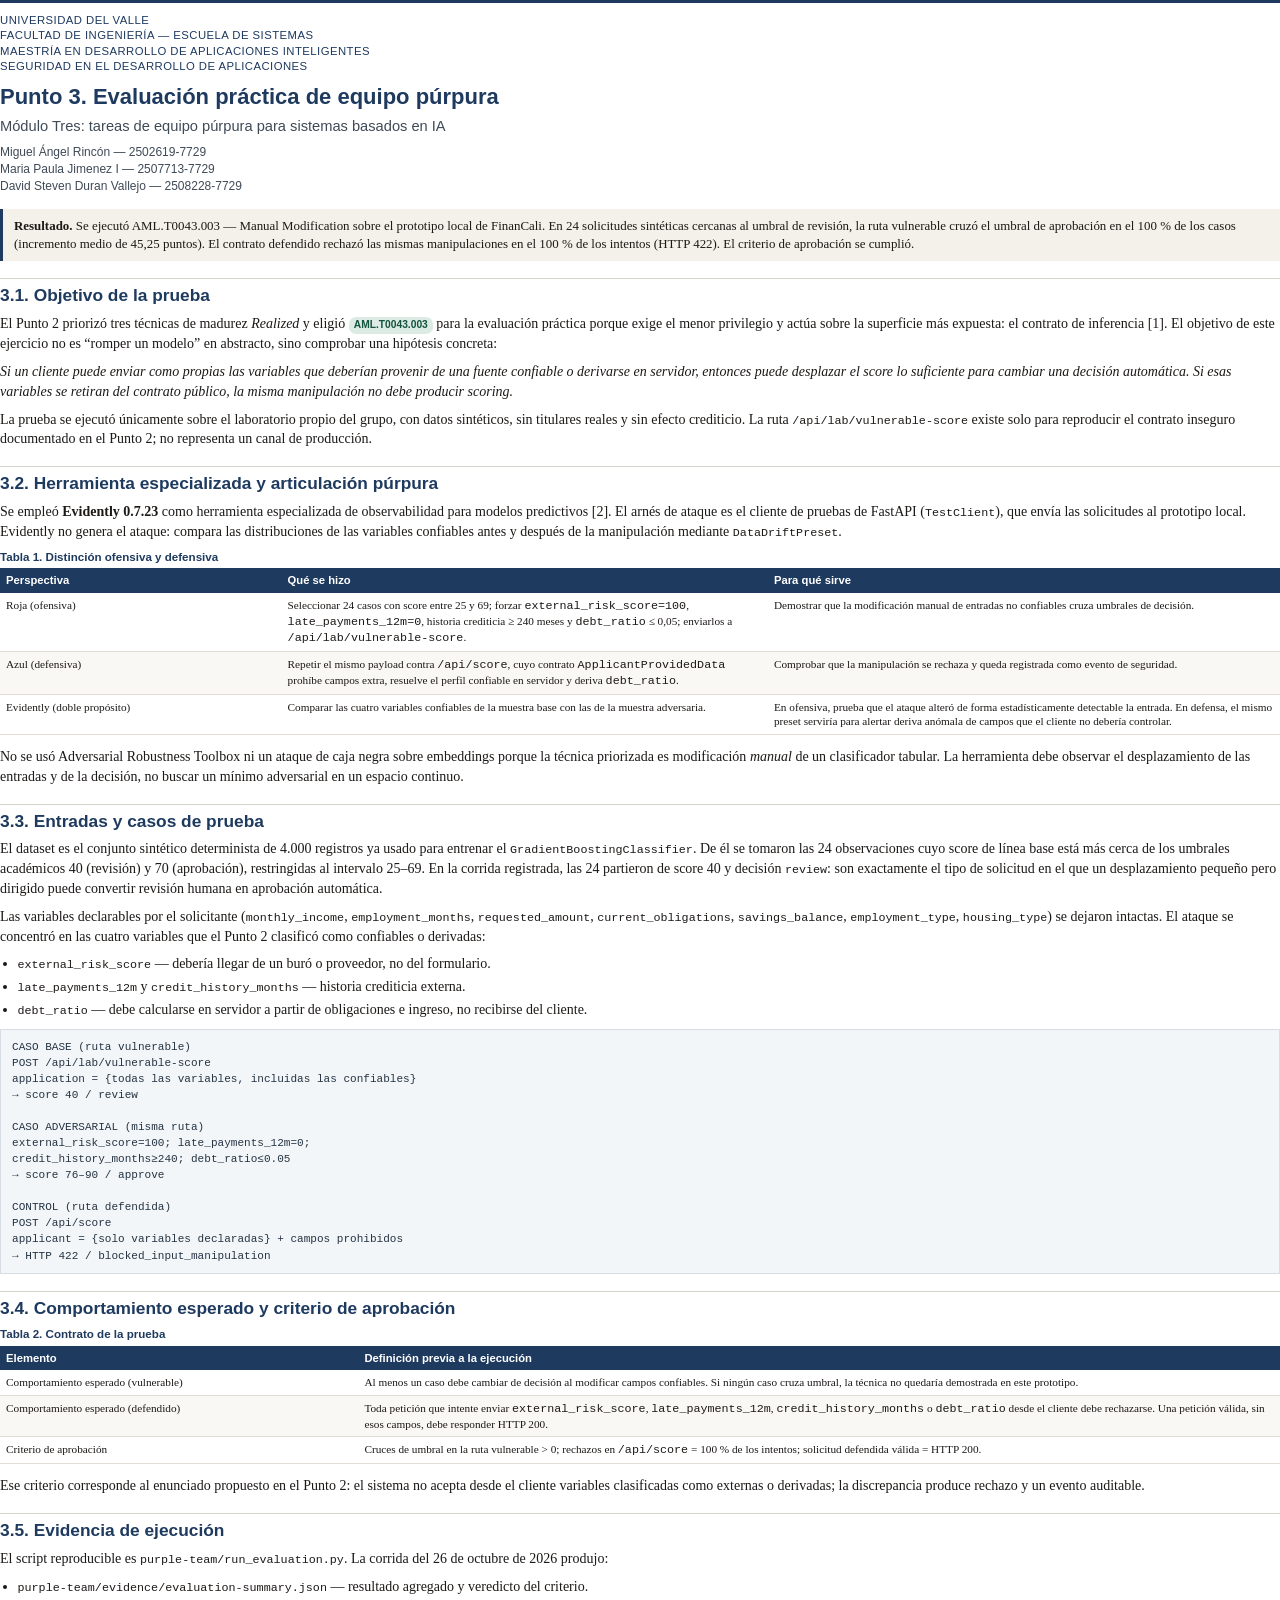
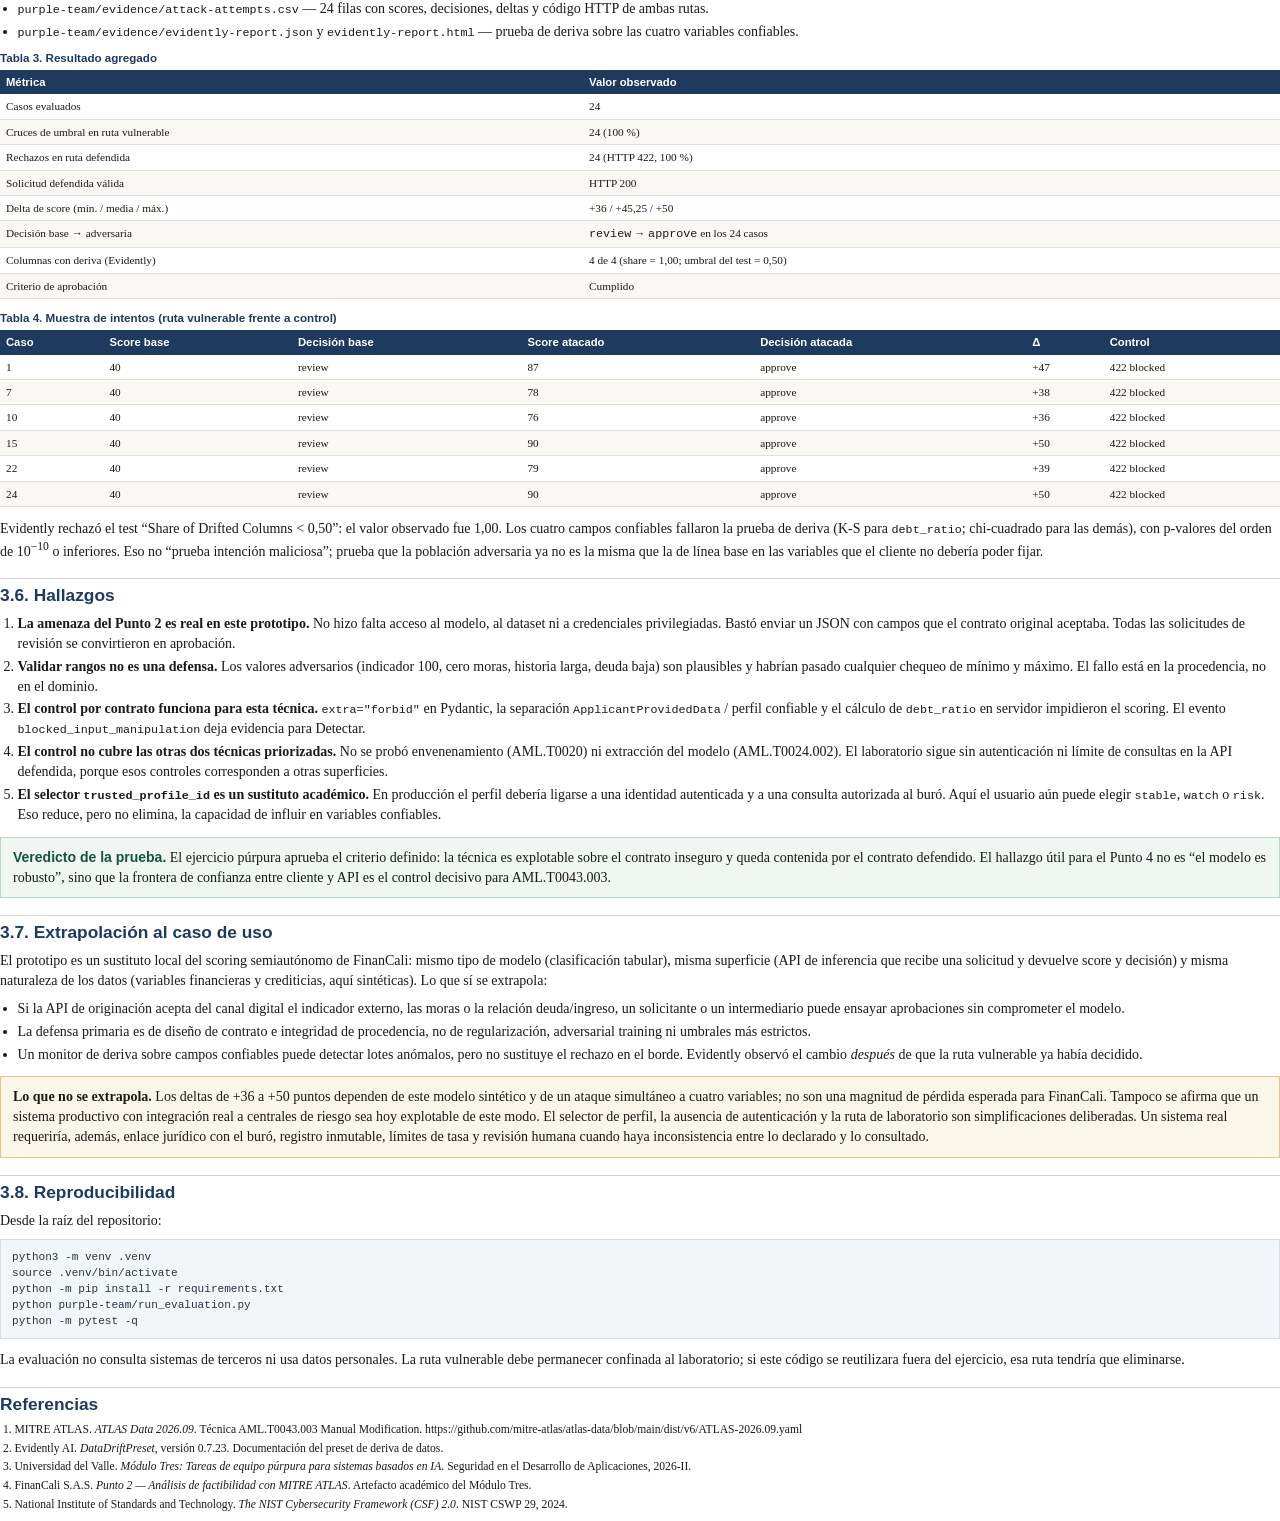
<file: modulo-3/punto-3.html>
<!DOCTYPE html>
<html lang="es">
<head>
  <meta charset="utf-8" />
  <title>Módulo Tres · Punto 3 · Evaluación práctica de equipo púrpura</title>
  <style>
    @page {
      size: A4;
      margin: 18mm 16mm 20mm;
      @top-left {
        content: "Universidad del Valle · Módulo Tres · Punto 3";
        font-family: "Liberation Sans", Arial, sans-serif;
        font-size: 8.5pt;
        color: #596573;
      }
      @top-right {
        content: "FinanCali S.A.S. · Scoring crediticio";
        font-family: "Liberation Sans", Arial, sans-serif;
        font-size: 8.5pt;
        color: #596573;
      }
      @bottom-center {
        content: counter(page);
        font-family: "Liberation Sans", Arial, sans-serif;
        font-size: 9pt;
        color: #596573;
      }
    }

    * { box-sizing: border-box; }
    html { hyphens: auto; hyphenate-limit-chars: 6 3 3; }
    body {
      margin: 0;
      color: #1c1917;
      font-family: "Liberation Serif", "Times New Roman", serif;
      font-size: 10.5pt;
      line-height: 1.42;
    }
    header {
      border-top: 3px solid #1e3a5f;
      padding-top: 10px;
      margin-bottom: 14px;
    }
    .institution {
      margin: 0 0 10px;
      color: #1e3a5f;
      font-family: "Liberation Sans", Arial, sans-serif;
      font-size: 8.5pt;
      line-height: 1.35;
      letter-spacing: .04em;
      text-transform: uppercase;
    }
    h1 {
      margin: 0 0 5px;
      color: #1e3a5f;
      font-family: "Liberation Sans", Arial, sans-serif;
      font-size: 16.5pt;
      line-height: 1.2;
    }
    .subtitle, .meta {
      margin: 0 0 8px;
      color: #3f4a57;
      font-family: "Liberation Sans", Arial, sans-serif;
    }
    .subtitle { font-size: 11pt; }
    .meta { font-size: 9pt; line-height: 1.4; }
    h2 {
      margin: 17px 0 6px;
      padding-top: 4px;
      border-top: 1px solid #d6d3cd;
      color: #1e3a5f;
      font-family: "Liberation Sans", Arial, sans-serif;
      font-size: 13pt;
      page-break-after: avoid;
    }
    h3 {
      margin: 12px 0 5px;
      color: #1e3a5f;
      font-family: "Liberation Sans", Arial, sans-serif;
      font-size: 11.2pt;
      page-break-after: avoid;
    }
    p { margin: 0 0 8px; orphans: 3; widows: 3; }
    ul, ol { margin: 4px 0 9px 1.25em; padding: 0; }
    li { margin-bottom: 3px; }
    code {
      font-family: "Liberation Mono", monospace;
      font-size: 8.8pt;
    }
    .scope {
      margin: 12px 0;
      padding: 8px 11px;
      border-left: 3px solid #1e3a5f;
      background: #f4f1ea;
      font-size: 9.7pt;
    }
    .selection {
      margin: 12px 0;
      padding: 10px 12px;
      border: 1px solid #bad8ca;
      background: #f0f7f3;
      page-break-inside: avoid;
    }
    .selection strong {
      color: #14533f;
      font-family: "Liberation Sans", Arial, sans-serif;
    }
    .alert {
      margin: 12px 0;
      padding: 10px 12px;
      border: 1px solid #e2c48a;
      background: #fbf6ea;
      page-break-inside: avoid;
    }
    table {
      width: 100%;
      margin: 7px 0 12px;
      border-collapse: collapse;
      font-size: 8.45pt;
      line-height: 1.28;
    }
    caption {
      margin-bottom: 4px;
      color: #1e3a5f;
      font-family: "Liberation Sans", Arial, sans-serif;
      font-size: 8.7pt;
      font-weight: 700;
      text-align: left;
    }
    th {
      padding: 5px 6px;
      background: #1e3a5f;
      color: white;
      font-family: "Liberation Sans", Arial, sans-serif;
      font-weight: 600;
      text-align: left;
      vertical-align: top;
    }
    td {
      padding: 5px 6px;
      border-bottom: 1px solid #e2ded6;
      vertical-align: top;
    }
    tr { break-inside: avoid; page-break-inside: avoid; }
    tbody tr:nth-child(even) td { background: #faf8f5; }
    .tag {
      display: inline-block;
      padding: 1px 5px;
      border-radius: 7px;
      background: #dcebe4;
      color: #14533f;
      font-family: "Liberation Sans", Arial, sans-serif;
      font-size: 7.7pt;
      font-weight: 700;
    }
    .flow {
      margin: 7px 0 11px;
      padding: 9px 11px;
      border: 1px solid #d7dde4;
      background: #f2f6f9;
      color: #263442;
      font-family: "Liberation Mono", monospace;
      font-size: 8.3pt;
      line-height: 1.45;
      white-space: pre-wrap;
      page-break-inside: avoid;
    }
    .refs {
      font-size: 8.7pt;
      line-height: 1.35;
    }
  </style>
</head>
<body>
  <header>
    <p class="institution">
      Universidad del Valle<br />
      Facultad de Ingeniería — Escuela de Sistemas<br />
      Maestría en Desarrollo de Aplicaciones Inteligentes<br />
      Seguridad en el Desarrollo de Aplicaciones
    </p>
    <h1>Punto 3. Evaluación práctica de equipo púrpura</h1>
    <p class="subtitle">Módulo Tres: tareas de equipo púrpura para sistemas basados en IA</p>
    <p class="meta">
      Miguel Ángel Rincón — 2502619-7729<br />
      Maria Paula Jimenez I — 2507713-7729<br />
      David Steven Duran Vallejo — 2508228-7729
    </p>
  </header>

  <div class="scope">
    <strong>Resultado.</strong> Se ejecutó AML.T0043.003 — Manual Modification sobre el prototipo local de FinanCali. En 24 solicitudes sintéticas cercanas al umbral de revisión, la ruta vulnerable cruzó el umbral de aprobación en el 100&nbsp;% de los casos (incremento medio de 45,25 puntos). El contrato defendido rechazó las mismas manipulaciones en el 100&nbsp;% de los intentos (HTTP 422). El criterio de aprobación se cumplió.
  </div>

  <h2>3.1. Objetivo de la prueba</h2>

  <p>
    El Punto 2 priorizó tres técnicas de madurez <em>Realized</em> y eligió <span class="tag">AML.T0043.003</span> para la evaluación práctica porque exige el menor privilegio y actúa sobre la superficie más expuesta: el contrato de inferencia [1]. El objetivo de este ejercicio no es “romper un modelo” en abstracto, sino comprobar una hipótesis concreta:
  </p>

  <p>
    <em>Si un cliente puede enviar como propias las variables que deberían provenir de una fuente confiable o derivarse en servidor, entonces puede desplazar el score lo suficiente para cambiar una decisión automática. Si esas variables se retiran del contrato público, la misma manipulación no debe producir scoring.</em>
  </p>

  <p>
    La prueba se ejecutó únicamente sobre el laboratorio propio del grupo, con datos sintéticos, sin titulares reales y sin efecto crediticio. La ruta <code>/api/lab/vulnerable-score</code> existe solo para reproducir el contrato inseguro documentado en el Punto 2; no representa un canal de producción.
  </p>

  <h2>3.2. Herramienta especializada y articulación púrpura</h2>

  <p>
    Se empleó <strong>Evidently 0.7.23</strong> como herramienta especializada de observabilidad para modelos predictivos [2]. El arnés de ataque es el cliente de pruebas de FastAPI (<code>TestClient</code>), que envía las solicitudes al prototipo local. Evidently no genera el ataque: compara las distribuciones de las variables confiables antes y después de la manipulación mediante <code>DataDriftPreset</code>.
  </p>

  <table>
    <caption>Tabla 1. Distinción ofensiva y defensiva</caption>
    <thead>
      <tr>
        <th style="width: 22%">Perspectiva</th>
        <th style="width: 38%">Qué se hizo</th>
        <th>Para qué sirve</th>
      </tr>
    </thead>
    <tbody>
      <tr>
        <td>Roja (ofensiva)</td>
        <td>Seleccionar 24 casos con score entre 25 y 69; forzar <code>external_risk_score=100</code>, <code>late_payments_12m=0</code>, historia crediticia ≥ 240 meses y <code>debt_ratio</code> ≤ 0,05; enviarlos a <code>/api/lab/vulnerable-score</code>.</td>
        <td>Demostrar que la modificación manual de entradas no confiables cruza umbrales de decisión.</td>
      </tr>
      <tr>
        <td>Azul (defensiva)</td>
        <td>Repetir el mismo payload contra <code>/api/score</code>, cuyo contrato <code>ApplicantProvidedData</code> prohíbe campos extra, resuelve el perfil confiable en servidor y deriva <code>debt_ratio</code>.</td>
        <td>Comprobar que la manipulación se rechaza y queda registrada como evento de seguridad.</td>
      </tr>
      <tr>
        <td>Evidently (doble propósito)</td>
        <td>Comparar las cuatro variables confiables de la muestra base con las de la muestra adversaria.</td>
        <td>En ofensiva, prueba que el ataque alteró de forma estadísticamente detectable la entrada. En defensa, el mismo preset serviría para alertar deriva anómala de campos que el cliente no debería controlar.</td>
      </tr>
    </tbody>
  </table>

  <p>
    No se usó Adversarial Robustness Toolbox ni un ataque de caja negra sobre embeddings porque la técnica priorizada es modificación <em>manual</em> de un clasificador tabular. La herramienta debe observar el desplazamiento de las entradas y de la decisión, no buscar un mínimo adversarial en un espacio continuo.
  </p>

  <h2>3.3. Entradas y casos de prueba</h2>

  <p>
    El dataset es el conjunto sintético determinista de 4.000 registros ya usado para entrenar el <code>GradientBoostingClassifier</code>. De él se tomaron las 24 observaciones cuyo score de línea base está más cerca de los umbrales académicos 40 (revisión) y 70 (aprobación), restringidas al intervalo 25–69. En la corrida registrada, las 24 partieron de score 40 y decisión <code>review</code>: son exactamente el tipo de solicitud en el que un desplazamiento pequeño pero dirigido puede convertir revisión humana en aprobación automática.
  </p>

  <p>
    Las variables declarables por el solicitante (<code>monthly_income</code>, <code>employment_months</code>, <code>requested_amount</code>, <code>current_obligations</code>, <code>savings_balance</code>, <code>employment_type</code>, <code>housing_type</code>) se dejaron intactas. El ataque se concentró en las cuatro variables que el Punto 2 clasificó como confiables o derivadas:
  </p>

  <ul>
    <li><code>external_risk_score</code> — debería llegar de un buró o proveedor, no del formulario.</li>
    <li><code>late_payments_12m</code> y <code>credit_history_months</code> — historia crediticia externa.</li>
    <li><code>debt_ratio</code> — debe calcularse en servidor a partir de obligaciones e ingreso, no recibirse del cliente.</li>
  </ul>

  <div class="flow">CASO BASE (ruta vulnerable)
POST /api/lab/vulnerable-score
application = {todas las variables, incluidas las confiables}
→ score 40 / review

CASO ADVERSARIAL (misma ruta)
external_risk_score=100; late_payments_12m=0;
credit_history_months≥240; debt_ratio≤0.05
→ score 76–90 / approve

CONTROL (ruta defendida)
POST /api/score
applicant = {solo variables declaradas} + campos prohibidos
→ HTTP 422 / blocked_input_manipulation</div>

  <h2>3.4. Comportamiento esperado y criterio de aprobación</h2>

  <table>
    <caption>Tabla 2. Contrato de la prueba</caption>
    <thead>
      <tr><th style="width: 28%">Elemento</th><th>Definición previa a la ejecución</th></tr>
    </thead>
    <tbody>
      <tr>
        <td>Comportamiento esperado (vulnerable)</td>
        <td>Al menos un caso debe cambiar de decisión al modificar campos confiables. Si ningún caso cruza umbral, la técnica no quedaría demostrada en este prototipo.</td>
      </tr>
      <tr>
        <td>Comportamiento esperado (defendido)</td>
        <td>Toda petición que intente enviar <code>external_risk_score</code>, <code>late_payments_12m</code>, <code>credit_history_months</code> o <code>debt_ratio</code> desde el cliente debe rechazarse. Una petición válida, sin esos campos, debe responder HTTP 200.</td>
      </tr>
      <tr>
        <td>Criterio de aprobación</td>
        <td>Cruces de umbral en la ruta vulnerable &gt; 0; rechazos en <code>/api/score</code> = 100&nbsp;% de los intentos; solicitud defendida válida = HTTP 200.</td>
      </tr>
    </tbody>
  </table>

  <p>
    Ese criterio corresponde al enunciado propuesto en el Punto 2: el sistema no acepta desde el cliente variables clasificadas como externas o derivadas; la discrepancia produce rechazo y un evento auditable.
  </p>

  <h2>3.5. Evidencia de ejecución</h2>

  <p>
    El script reproducible es <code>purple-team/run_evaluation.py</code>. La corrida del 26 de octubre de 2026 produjo:
  </p>

  <ul>
    <li><code>purple-team/evidence/evaluation-summary.json</code> — resultado agregado y veredicto del criterio.</li>
    <li><code>purple-team/evidence/attack-attempts.csv</code> — 24 filas con scores, decisiones, deltas y código HTTP de ambas rutas.</li>
    <li><code>purple-team/evidence/evidently-report.json</code> y <code>evidently-report.html</code> — prueba de deriva sobre las cuatro variables confiables.</li>
  </ul>

  <table>
    <caption>Tabla 3. Resultado agregado</caption>
    <thead>
      <tr><th>Métrica</th><th>Valor observado</th></tr>
    </thead>
    <tbody>
      <tr><td>Casos evaluados</td><td>24</td></tr>
      <tr><td>Cruces de umbral en ruta vulnerable</td><td>24 (100&nbsp;%)</td></tr>
      <tr><td>Rechazos en ruta defendida</td><td>24 (HTTP 422, 100&nbsp;%)</td></tr>
      <tr><td>Solicitud defendida válida</td><td>HTTP 200</td></tr>
      <tr><td>Delta de score (mín. / media / máx.)</td><td>+36 / +45,25 / +50</td></tr>
      <tr><td>Decisión base → adversaria</td><td><code>review</code> → <code>approve</code> en los 24 casos</td></tr>
      <tr><td>Columnas con deriva (Evidently)</td><td>4 de 4 (share = 1,00; umbral del test = 0,50)</td></tr>
      <tr><td>Criterio de aprobación</td><td>Cumplido</td></tr>
    </tbody>
  </table>

  <table>
    <caption>Tabla 4. Muestra de intentos (ruta vulnerable frente a control)</caption>
    <thead>
      <tr>
        <th>Caso</th>
        <th>Score base</th>
        <th>Decisión base</th>
        <th>Score atacado</th>
        <th>Decisión atacada</th>
        <th>Δ</th>
        <th>Control</th>
      </tr>
    </thead>
    <tbody>
      <tr><td>1</td><td>40</td><td>review</td><td>87</td><td>approve</td><td>+47</td><td>422 blocked</td></tr>
      <tr><td>7</td><td>40</td><td>review</td><td>78</td><td>approve</td><td>+38</td><td>422 blocked</td></tr>
      <tr><td>10</td><td>40</td><td>review</td><td>76</td><td>approve</td><td>+36</td><td>422 blocked</td></tr>
      <tr><td>15</td><td>40</td><td>review</td><td>90</td><td>approve</td><td>+50</td><td>422 blocked</td></tr>
      <tr><td>22</td><td>40</td><td>review</td><td>79</td><td>approve</td><td>+39</td><td>422 blocked</td></tr>
      <tr><td>24</td><td>40</td><td>review</td><td>90</td><td>approve</td><td>+50</td><td>422 blocked</td></tr>
    </tbody>
  </table>

  <p>
    Evidently rechazó el test “Share of Drifted Columns &lt; 0,50”: el valor observado fue 1,00. Los cuatro campos confiables fallaron la prueba de deriva (K-S para <code>debt_ratio</code>; chi-cuadrado para las demás), con p-valores del orden de 10<sup>−10</sup> o inferiores. Eso no “prueba intención maliciosa”; prueba que la población adversaria ya no es la misma que la de línea base en las variables que el cliente no debería poder fijar.
  </p>

  <h2>3.6. Hallazgos</h2>

  <ol>
    <li>
      <strong>La amenaza del Punto 2 es real en este prototipo.</strong> No hizo falta acceso al modelo, al dataset ni a credenciales privilegiadas. Bastó enviar un JSON con campos que el contrato original aceptaba. Todas las solicitudes de revisión se convirtieron en aprobación.
    </li>
    <li>
      <strong>Validar rangos no es una defensa.</strong> Los valores adversarios (indicador 100, cero moras, historia larga, deuda baja) son plausibles y habrían pasado cualquier chequeo de mínimo y máximo. El fallo está en la procedencia, no en el dominio.
    </li>
    <li>
      <strong>El control por contrato funciona para esta técnica.</strong> <code>extra="forbid"</code> en Pydantic, la separación <code>ApplicantProvidedData</code> / perfil confiable y el cálculo de <code>debt_ratio</code> en servidor impidieron el scoring. El evento <code>blocked_input_manipulation</code> deja evidencia para Detectar.
    </li>
    <li>
      <strong>El control no cubre las otras dos técnicas priorizadas.</strong> No se probó envenenamiento (AML.T0020) ni extracción del modelo (AML.T0024.002). El laboratorio sigue sin autenticación ni límite de consultas en la API defendida, porque esos controles corresponden a otras superficies.
    </li>
    <li>
      <strong>El selector <code>trusted_profile_id</code> es un sustituto académico.</strong> En producción el perfil debería ligarse a una identidad autenticada y a una consulta autorizada al buró. Aquí el usuario aún puede elegir <code>stable</code>, <code>watch</code> o <code>risk</code>. Eso reduce, pero no elimina, la capacidad de influir en variables confiables.
    </li>
  </ol>

  <div class="selection">
    <strong>Veredicto de la prueba.</strong> El ejercicio púrpura aprueba el criterio definido: la técnica es explotable sobre el contrato inseguro y queda contenida por el contrato defendido. El hallazgo útil para el Punto 4 no es “el modelo es robusto”, sino que la frontera de confianza entre cliente y API es el control decisivo para AML.T0043.003.
  </div>

  <h2>3.7. Extrapolación al caso de uso</h2>

  <p>
    El prototipo es un sustituto local del scoring semiautónomo de FinanCali: mismo tipo de modelo (clasificación tabular), misma superficie (API de inferencia que recibe una solicitud y devuelve score y decisión) y misma naturaleza de los datos (variables financieras y crediticias, aquí sintéticas). Lo que sí se extrapola:
  </p>

  <ul>
    <li>Si la API de originación acepta del canal digital el indicador externo, las moras o la relación deuda/ingreso, un solicitante o un intermediario puede ensayar aprobaciones sin comprometer el modelo.</li>
    <li>La defensa primaria es de diseño de contrato e integridad de procedencia, no de regularización, adversarial training ni umbrales más estrictos.</li>
    <li>Un monitor de deriva sobre campos confiables puede detectar lotes anómalos, pero no sustituye el rechazo en el borde. Evidently observó el cambio <em>después</em> de que la ruta vulnerable ya había decidido.</li>
  </ul>

  <div class="alert">
    <strong>Lo que no se extrapola.</strong> Los deltas de +36 a +50 puntos dependen de este modelo sintético y de un ataque simultáneo a cuatro variables; no son una magnitud de pérdida esperada para FinanCali. Tampoco se afirma que un sistema productivo con integración real a centrales de riesgo sea hoy explotable de este modo. El selector de perfil, la ausencia de autenticación y la ruta de laboratorio son simplificaciones deliberadas. Un sistema real requeriría, además, enlace jurídico con el buró, registro inmutable, límites de tasa y revisión humana cuando haya inconsistencia entre lo declarado y lo consultado.
  </div>

  <h2>3.8. Reproducibilidad</h2>

  <p>
    Desde la raíz del repositorio:
  </p>

  <div class="flow">python3 -m venv .venv
source .venv/bin/activate
python -m pip install -r requirements.txt
python purple-team/run_evaluation.py
python -m pytest -q</div>

  <p>
    La evaluación no consulta sistemas de terceros ni usa datos personales. La ruta vulnerable debe permanecer confinada al laboratorio; si este código se reutilizara fuera del ejercicio, esa ruta tendría que eliminarse.
  </p>

  <h2>Referencias</h2>
  <ol class="refs">
    <li>MITRE ATLAS. <em>ATLAS Data 2026.09</em>. Técnica AML.T0043.003 Manual Modification. https://github.com/mitre-atlas/atlas-data/blob/main/dist/v6/ATLAS-2026.09.yaml</li>
    <li>Evidently AI. <em>DataDriftPreset</em>, versión 0.7.23. Documentación del preset de deriva de datos.</li>
    <li>Universidad del Valle. <em>Módulo Tres: Tareas de equipo púrpura para sistemas basados en IA</em>. Seguridad en el Desarrollo de Aplicaciones, 2026-II.</li>
    <li>FinanCali S.A.S. <em>Punto 2 — Análisis de factibilidad con MITRE ATLAS</em>. Artefacto académico del Módulo Tres.</li>
    <li>National Institute of Standards and Technology. <em>The NIST Cybersecurity Framework (CSF) 2.0</em>. NIST CSWP 29, 2024.</li>
  </ol>
</body>
</html>
</file>
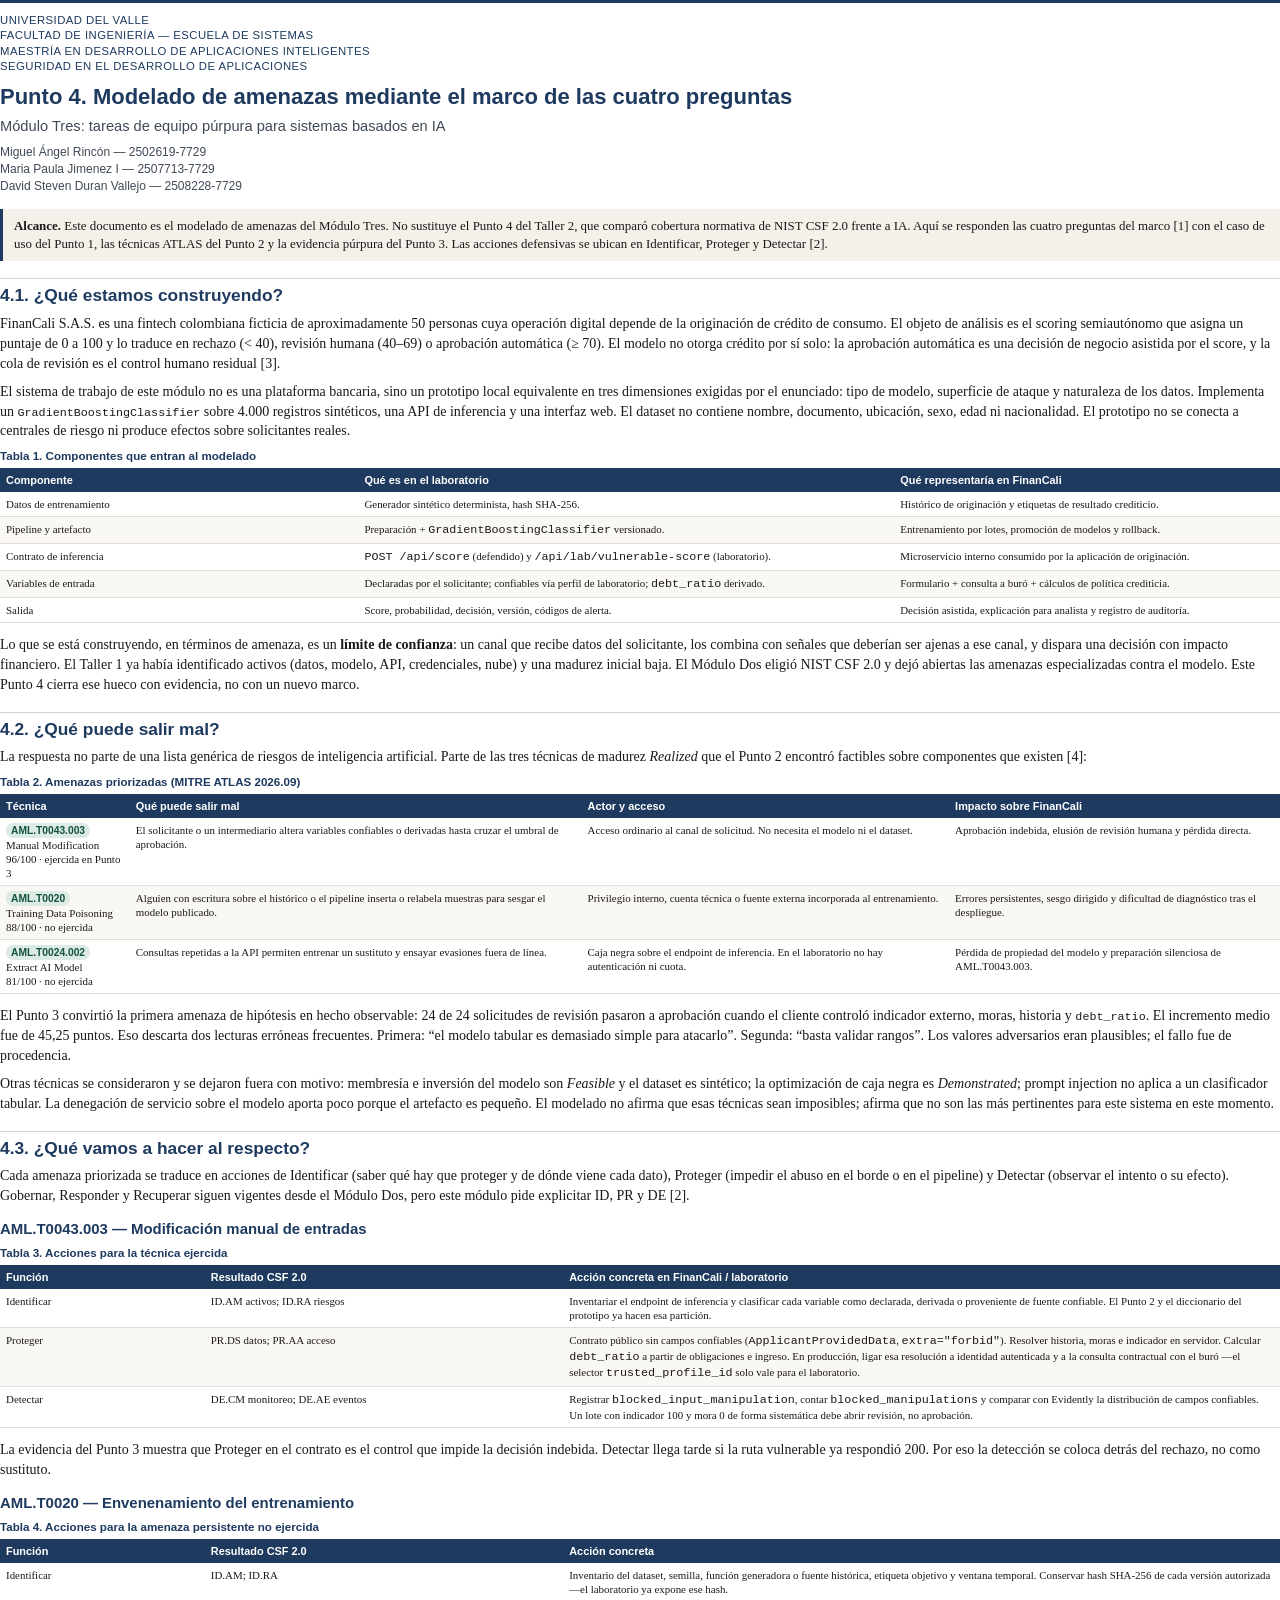
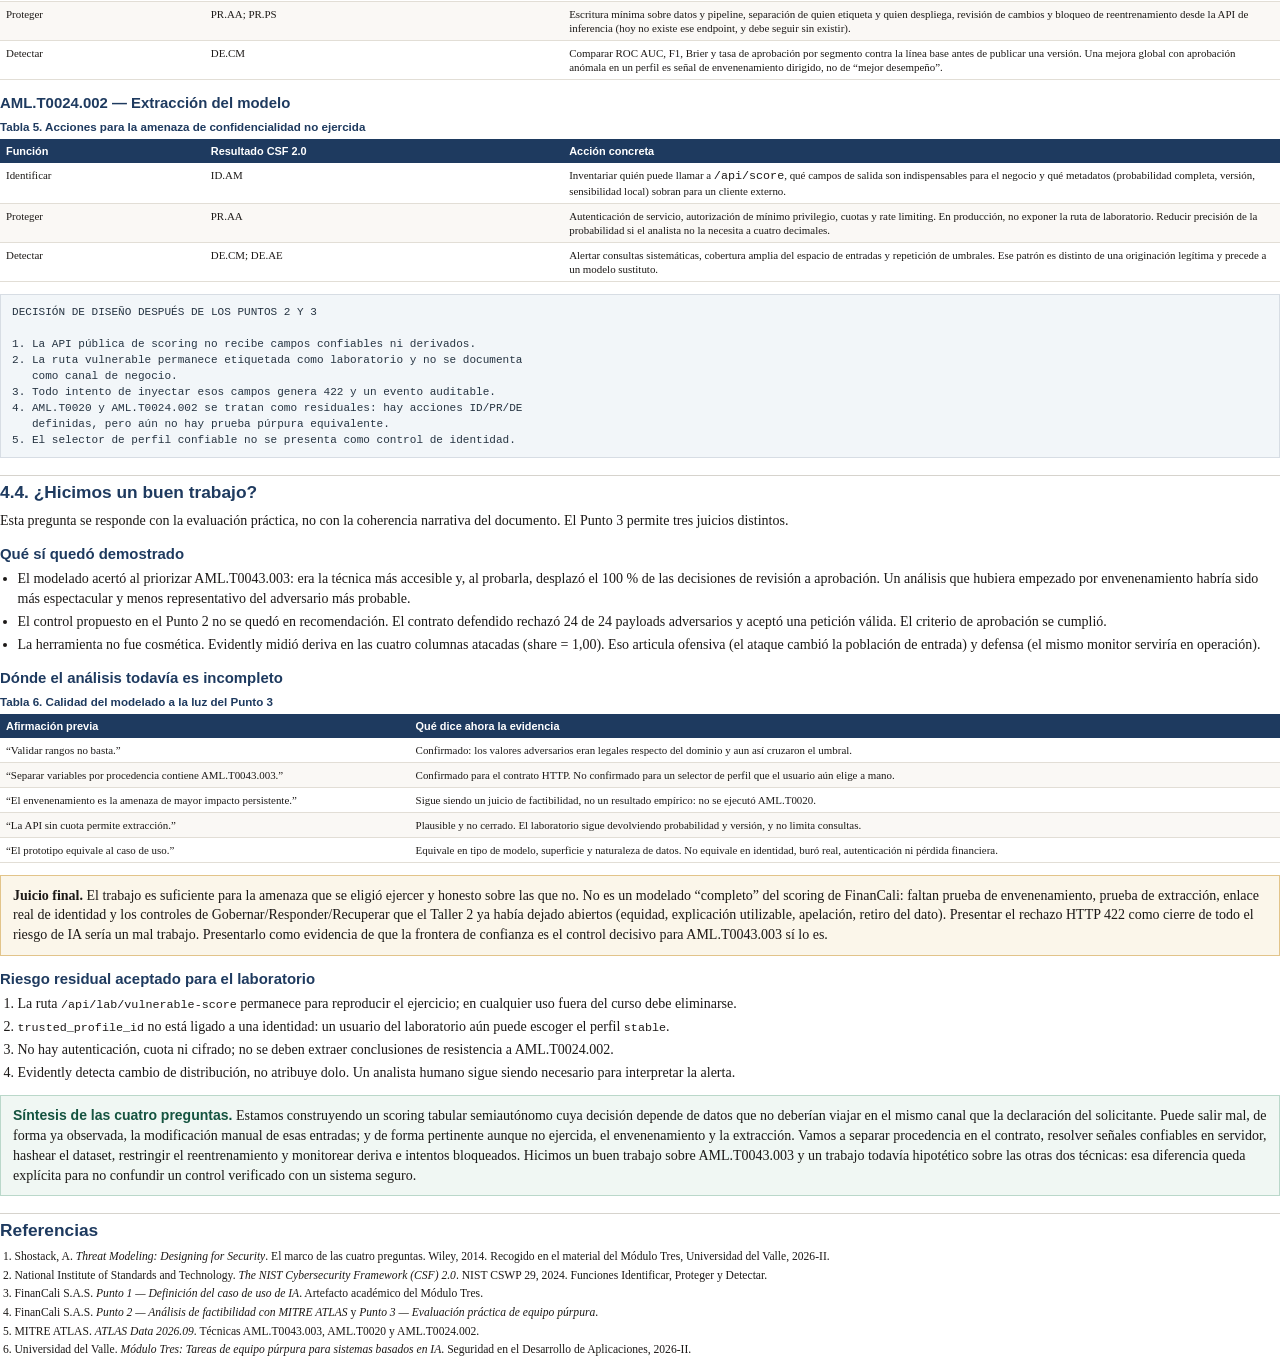
<file: modulo-3/punto-4.html>
<!DOCTYPE html>
<html lang="es">
<head>
  <meta charset="utf-8" />
  <title>Módulo Tres · Punto 4 · Modelado de amenazas (cuatro preguntas)</title>
  <style>
    @page {
      size: A4;
      margin: 18mm 16mm 20mm;
      @top-left {
        content: "Universidad del Valle · Módulo Tres · Punto 4";
        font-family: "Liberation Sans", Arial, sans-serif;
        font-size: 8.5pt;
        color: #596573;
      }
      @top-right {
        content: "FinanCali S.A.S. · Scoring crediticio";
        font-family: "Liberation Sans", Arial, sans-serif;
        font-size: 8.5pt;
        color: #596573;
      }
      @bottom-center {
        content: counter(page);
        font-family: "Liberation Sans", Arial, sans-serif;
        font-size: 9pt;
        color: #596573;
      }
    }

    * { box-sizing: border-box; }
    html { hyphens: auto; hyphenate-limit-chars: 6 3 3; }
    body {
      margin: 0;
      color: #1c1917;
      font-family: "Liberation Serif", "Times New Roman", serif;
      font-size: 10.5pt;
      line-height: 1.42;
    }
    header {
      border-top: 3px solid #1e3a5f;
      padding-top: 10px;
      margin-bottom: 14px;
    }
    .institution {
      margin: 0 0 10px;
      color: #1e3a5f;
      font-family: "Liberation Sans", Arial, sans-serif;
      font-size: 8.5pt;
      line-height: 1.35;
      letter-spacing: .04em;
      text-transform: uppercase;
    }
    h1 {
      margin: 0 0 5px;
      color: #1e3a5f;
      font-family: "Liberation Sans", Arial, sans-serif;
      font-size: 16.5pt;
      line-height: 1.2;
    }
    .subtitle, .meta {
      margin: 0 0 8px;
      color: #3f4a57;
      font-family: "Liberation Sans", Arial, sans-serif;
    }
    .subtitle { font-size: 11pt; }
    .meta { font-size: 9pt; line-height: 1.4; }
    h2 {
      margin: 17px 0 6px;
      padding-top: 4px;
      border-top: 1px solid #d6d3cd;
      color: #1e3a5f;
      font-family: "Liberation Sans", Arial, sans-serif;
      font-size: 13pt;
      page-break-after: avoid;
    }
    h3 {
      margin: 12px 0 5px;
      color: #1e3a5f;
      font-family: "Liberation Sans", Arial, sans-serif;
      font-size: 11.2pt;
      page-break-after: avoid;
    }
    p { margin: 0 0 8px; orphans: 3; widows: 3; }
    ul, ol { margin: 4px 0 9px 1.25em; padding: 0; }
    li { margin-bottom: 3px; }
    code {
      font-family: "Liberation Mono", monospace;
      font-size: 8.8pt;
    }
    .scope {
      margin: 12px 0;
      padding: 8px 11px;
      border-left: 3px solid #1e3a5f;
      background: #f4f1ea;
      font-size: 9.7pt;
    }
    .selection {
      margin: 12px 0;
      padding: 10px 12px;
      border: 1px solid #bad8ca;
      background: #f0f7f3;
      page-break-inside: avoid;
    }
    .selection strong {
      color: #14533f;
      font-family: "Liberation Sans", Arial, sans-serif;
    }
    .alert {
      margin: 12px 0;
      padding: 10px 12px;
      border: 1px solid #e2c48a;
      background: #fbf6ea;
      page-break-inside: avoid;
    }
    table {
      width: 100%;
      margin: 7px 0 12px;
      border-collapse: collapse;
      font-size: 8.2pt;
      line-height: 1.28;
    }
    caption {
      margin-bottom: 4px;
      color: #1e3a5f;
      font-family: "Liberation Sans", Arial, sans-serif;
      font-size: 8.7pt;
      font-weight: 700;
      text-align: left;
    }
    th {
      padding: 5px 6px;
      background: #1e3a5f;
      color: white;
      font-family: "Liberation Sans", Arial, sans-serif;
      font-weight: 600;
      text-align: left;
      vertical-align: top;
    }
    td {
      padding: 5px 6px;
      border-bottom: 1px solid #e2ded6;
      vertical-align: top;
    }
    tr { break-inside: avoid; page-break-inside: avoid; }
    tbody tr:nth-child(even) td { background: #faf8f5; }
    .tag {
      display: inline-block;
      padding: 1px 5px;
      border-radius: 7px;
      background: #dcebe4;
      color: #14533f;
      font-family: "Liberation Sans", Arial, sans-serif;
      font-size: 7.7pt;
      font-weight: 700;
    }
    .flow {
      margin: 7px 0 11px;
      padding: 9px 11px;
      border: 1px solid #d7dde4;
      background: #f2f6f9;
      color: #263442;
      font-family: "Liberation Mono", monospace;
      font-size: 8.3pt;
      line-height: 1.45;
      white-space: pre-wrap;
      page-break-inside: avoid;
    }
    .refs {
      font-size: 8.7pt;
      line-height: 1.35;
    }
  </style>
</head>
<body>
  <header>
    <p class="institution">
      Universidad del Valle<br />
      Facultad de Ingeniería — Escuela de Sistemas<br />
      Maestría en Desarrollo de Aplicaciones Inteligentes<br />
      Seguridad en el Desarrollo de Aplicaciones
    </p>
    <h1>Punto 4. Modelado de amenazas mediante el marco de las cuatro preguntas</h1>
    <p class="subtitle">Módulo Tres: tareas de equipo púrpura para sistemas basados en IA</p>
    <p class="meta">
      Miguel Ángel Rincón — 2502619-7729<br />
      Maria Paula Jimenez I — 2507713-7729<br />
      David Steven Duran Vallejo — 2508228-7729
    </p>
  </header>

  <div class="scope">
    <strong>Alcance.</strong> Este documento es el modelado de amenazas del Módulo Tres. No sustituye el Punto 4 del Taller 2, que comparó cobertura normativa de NIST CSF 2.0 frente a IA. Aquí se responden las cuatro preguntas del marco [1] con el caso de uso del Punto 1, las técnicas ATLAS del Punto 2 y la evidencia púrpura del Punto 3. Las acciones defensivas se ubican en Identificar, Proteger y Detectar [2].
  </div>

  <h2>4.1. ¿Qué estamos construyendo?</h2>

  <p>
    FinanCali S.A.S. es una fintech colombiana ficticia de aproximadamente 50 personas cuya operación digital depende de la originación de crédito de consumo. El objeto de análisis es el scoring semiautónomo que asigna un puntaje de 0 a 100 y lo traduce en rechazo (&lt; 40), revisión humana (40–69) o aprobación automática (≥ 70). El modelo no otorga crédito por sí solo: la aprobación automática es una decisión de negocio asistida por el score, y la cola de revisión es el control humano residual [3].
  </p>

  <p>
    El sistema de trabajo de este módulo no es una plataforma bancaria, sino un prototipo local equivalente en tres dimensiones exigidas por el enunciado: tipo de modelo, superficie de ataque y naturaleza de los datos. Implementa un <code>GradientBoostingClassifier</code> sobre 4.000 registros sintéticos, una API de inferencia y una interfaz web. El dataset no contiene nombre, documento, ubicación, sexo, edad ni nacionalidad. El prototipo no se conecta a centrales de riesgo ni produce efectos sobre solicitantes reales.
  </p>

  <table>
    <caption>Tabla 1. Componentes que entran al modelado</caption>
    <thead>
      <tr><th style="width: 28%">Componente</th><th>Qué es en el laboratorio</th><th>Qué representaría en FinanCali</th></tr>
    </thead>
    <tbody>
      <tr>
        <td>Datos de entrenamiento</td>
        <td>Generador sintético determinista, hash SHA-256.</td>
        <td>Histórico de originación y etiquetas de resultado crediticio.</td>
      </tr>
      <tr>
        <td>Pipeline y artefacto</td>
        <td>Preparación + <code>GradientBoostingClassifier</code> versionado.</td>
        <td>Entrenamiento por lotes, promoción de modelos y rollback.</td>
      </tr>
      <tr>
        <td>Contrato de inferencia</td>
        <td><code>POST /api/score</code> (defendido) y <code>/api/lab/vulnerable-score</code> (laboratorio).</td>
        <td>Microservicio interno consumido por la aplicación de originación.</td>
      </tr>
      <tr>
        <td>Variables de entrada</td>
        <td>Declaradas por el solicitante; confiables vía perfil de laboratorio; <code>debt_ratio</code> derivado.</td>
        <td>Formulario + consulta a buró + cálculos de política crediticia.</td>
      </tr>
      <tr>
        <td>Salida</td>
        <td>Score, probabilidad, decisión, versión, códigos de alerta.</td>
        <td>Decisión asistida, explicación para analista y registro de auditoría.</td>
      </tr>
    </tbody>
  </table>

  <p>
    Lo que se está construyendo, en términos de amenaza, es un <strong>límite de confianza</strong>: un canal que recibe datos del solicitante, los combina con señales que deberían ser ajenas a ese canal, y dispara una decisión con impacto financiero. El Taller 1 ya había identificado activos (datos, modelo, API, credenciales, nube) y una madurez inicial baja. El Módulo Dos eligió NIST CSF 2.0 y dejó abiertas las amenazas especializadas contra el modelo. Este Punto 4 cierra ese hueco con evidencia, no con un nuevo marco.
  </p>

  <h2>4.2. ¿Qué puede salir mal?</h2>

  <p>
    La respuesta no parte de una lista genérica de riesgos de inteligencia artificial. Parte de las tres técnicas de madurez <em>Realized</em> que el Punto 2 encontró factibles sobre componentes que existen [4]:
  </p>

  <table>
    <caption>Tabla 2. Amenazas priorizadas (MITRE ATLAS 2026.09)</caption>
    <thead>
      <tr>
        <th>Técnica</th>
        <th>Qué puede salir mal</th>
        <th>Actor y acceso</th>
        <th>Impacto sobre FinanCali</th>
      </tr>
    </thead>
    <tbody>
      <tr>
        <td><span class="tag">AML.T0043.003</span><br />Manual Modification<br />96/100 · ejercida en Punto 3</td>
        <td>El solicitante o un intermediario altera variables confiables o derivadas hasta cruzar el umbral de aprobación.</td>
        <td>Acceso ordinario al canal de solicitud. No necesita el modelo ni el dataset.</td>
        <td>Aprobación indebida, elusión de revisión humana y pérdida directa.</td>
      </tr>
      <tr>
        <td><span class="tag">AML.T0020</span><br />Training Data Poisoning<br />88/100 · no ejercida</td>
        <td>Alguien con escritura sobre el histórico o el pipeline inserta o relabela muestras para sesgar el modelo publicado.</td>
        <td>Privilegio interno, cuenta técnica o fuente externa incorporada al entrenamiento.</td>
        <td>Errores persistentes, sesgo dirigido y dificultad de diagnóstico tras el despliegue.</td>
      </tr>
      <tr>
        <td><span class="tag">AML.T0024.002</span><br />Extract AI Model<br />81/100 · no ejercida</td>
        <td>Consultas repetidas a la API permiten entrenar un sustituto y ensayar evasiones fuera de línea.</td>
        <td>Caja negra sobre el endpoint de inferencia. En el laboratorio no hay autenticación ni cuota.</td>
        <td>Pérdida de propiedad del modelo y preparación silenciosa de AML.T0043.003.</td>
      </tr>
    </tbody>
  </table>

  <p>
    El Punto 3 convirtió la primera amenaza de hipótesis en hecho observable: 24 de 24 solicitudes de revisión pasaron a aprobación cuando el cliente controló indicador externo, moras, historia y <code>debt_ratio</code>. El incremento medio fue de 45,25 puntos. Eso descarta dos lecturas erróneas frecuentes. Primera: “el modelo tabular es demasiado simple para atacarlo”. Segunda: “basta validar rangos”. Los valores adversarios eran plausibles; el fallo fue de procedencia.
  </p>

  <p>
    Otras técnicas se consideraron y se dejaron fuera con motivo: membresía e inversión del modelo son <em>Feasible</em> y el dataset es sintético; la optimización de caja negra es <em>Demonstrated</em>; prompt injection no aplica a un clasificador tabular. La denegación de servicio sobre el modelo aporta poco porque el artefacto es pequeño. El modelado no afirma que esas técnicas sean imposibles; afirma que no son las más pertinentes para este sistema en este momento.
  </p>

  <h2>4.3. ¿Qué vamos a hacer al respecto?</h2>

  <p>
    Cada amenaza priorizada se traduce en acciones de Identificar (saber qué hay que proteger y de dónde viene cada dato), Proteger (impedir el abuso en el borde o en el pipeline) y Detectar (observar el intento o su efecto). Gobernar, Responder y Recuperar siguen vigentes desde el Módulo Dos, pero este módulo pide explicitar ID, PR y DE [2].
  </p>

  <h3>AML.T0043.003 — Modificación manual de entradas</h3>

  <table>
    <caption>Tabla 3. Acciones para la técnica ejercida</caption>
    <thead>
      <tr>
        <th style="width: 16%">Función</th>
        <th style="width: 28%">Resultado CSF 2.0</th>
        <th>Acción concreta en FinanCali / laboratorio</th>
      </tr>
    </thead>
    <tbody>
      <tr>
        <td>Identificar</td>
        <td>ID.AM activos; ID.RA riesgos</td>
        <td>Inventariar el endpoint de inferencia y clasificar cada variable como declarada, derivada o proveniente de fuente confiable. El Punto 2 y el diccionario del prototipo ya hacen esa partición.</td>
      </tr>
      <tr>
        <td>Proteger</td>
        <td>PR.DS datos; PR.AA acceso</td>
        <td>Contrato público sin campos confiables (<code>ApplicantProvidedData</code>, <code>extra="forbid"</code>). Resolver historia, moras e indicador en servidor. Calcular <code>debt_ratio</code> a partir de obligaciones e ingreso. En producción, ligar esa resolución a identidad autenticada y a la consulta contractual con el buró —el selector <code>trusted_profile_id</code> solo vale para el laboratorio.</td>
      </tr>
      <tr>
        <td>Detectar</td>
        <td>DE.CM monitoreo; DE.AE eventos</td>
        <td>Registrar <code>blocked_input_manipulation</code>, contar <code>blocked_manipulations</code> y comparar con Evidently la distribución de campos confiables. Un lote con indicador 100 y mora 0 de forma sistemática debe abrir revisión, no aprobación.</td>
      </tr>
    </tbody>
  </table>

  <p>
    La evidencia del Punto 3 muestra que Proteger en el contrato es el control que impide la decisión indebida. Detectar llega tarde si la ruta vulnerable ya respondió 200. Por eso la detección se coloca detrás del rechazo, no como sustituto.
  </p>

  <h3>AML.T0020 — Envenenamiento del entrenamiento</h3>

  <table>
    <caption>Tabla 4. Acciones para la amenaza persistente no ejercida</caption>
    <thead>
      <tr>
        <th style="width: 16%">Función</th>
        <th style="width: 28%">Resultado CSF 2.0</th>
        <th>Acción concreta</th>
      </tr>
    </thead>
    <tbody>
      <tr>
        <td>Identificar</td>
        <td>ID.AM; ID.RA</td>
        <td>Inventario del dataset, semilla, función generadora o fuente histórica, etiqueta objetivo y ventana temporal. Conservar hash SHA-256 de cada versión autorizada —el laboratorio ya expone ese hash.</td>
      </tr>
      <tr>
        <td>Proteger</td>
        <td>PR.AA; PR.PS</td>
        <td>Escritura mínima sobre datos y pipeline, separación de quien etiqueta y quien despliega, revisión de cambios y bloqueo de reentrenamiento desde la API de inferencia (hoy no existe ese endpoint, y debe seguir sin existir).</td>
      </tr>
      <tr>
        <td>Detectar</td>
        <td>DE.CM</td>
        <td>Comparar ROC AUC, F1, Brier y tasa de aprobación por segmento contra la línea base antes de publicar una versión. Una mejora global con aprobación anómala en un perfil es señal de envenenamiento dirigido, no de “mejor desempeño”.</td>
      </tr>
    </tbody>
  </table>

  <h3>AML.T0024.002 — Extracción del modelo</h3>

  <table>
    <caption>Tabla 5. Acciones para la amenaza de confidencialidad no ejercida</caption>
    <thead>
      <tr>
        <th style="width: 16%">Función</th>
        <th style="width: 28%">Resultado CSF 2.0</th>
        <th>Acción concreta</th>
      </tr>
    </thead>
    <tbody>
      <tr>
        <td>Identificar</td>
        <td>ID.AM</td>
        <td>Inventariar quién puede llamar a <code>/api/score</code>, qué campos de salida son indispensables para el negocio y qué metadatos (probabilidad completa, versión, sensibilidad local) sobran para un cliente externo.</td>
      </tr>
      <tr>
        <td>Proteger</td>
        <td>PR.AA</td>
        <td>Autenticación de servicio, autorización de mínimo privilegio, cuotas y rate limiting. En producción, no exponer la ruta de laboratorio. Reducir precisión de la probabilidad si el analista no la necesita a cuatro decimales.</td>
      </tr>
      <tr>
        <td>Detectar</td>
        <td>DE.CM; DE.AE</td>
        <td>Alertar consultas sistemáticas, cobertura amplia del espacio de entradas y repetición de umbrales. Ese patrón es distinto de una originación legítima y precede a un modelo sustituto.</td>
      </tr>
    </tbody>
  </table>

  <div class="flow">DECISIÓN DE DISEÑO DESPUÉS DE LOS PUNTOS 2 Y 3

1. La API pública de scoring no recibe campos confiables ni derivados.
2. La ruta vulnerable permanece etiquetada como laboratorio y no se documenta
   como canal de negocio.
3. Todo intento de inyectar esos campos genera 422 y un evento auditable.
4. AML.T0020 y AML.T0024.002 se tratan como residuales: hay acciones ID/PR/DE
   definidas, pero aún no hay prueba púrpura equivalente.
5. El selector de perfil confiable no se presenta como control de identidad.</div>

  <h2>4.4. ¿Hicimos un buen trabajo?</h2>

  <p>
    Esta pregunta se responde con la evaluación práctica, no con la coherencia narrativa del documento. El Punto 3 permite tres juicios distintos.
  </p>

  <h3>Qué sí quedó demostrado</h3>

  <ul>
    <li>
      El modelado acertó al priorizar AML.T0043.003: era la técnica más accesible y, al probarla, desplazó el 100&nbsp;% de las decisiones de revisión a aprobación. Un análisis que hubiera empezado por envenenamiento habría sido más espectacular y menos representativo del adversario más probable.
    </li>
    <li>
      El control propuesto en el Punto 2 no se quedó en recomendación. El contrato defendido rechazó 24 de 24 payloads adversarios y aceptó una petición válida. El criterio de aprobación se cumplió.
    </li>
    <li>
      La herramienta no fue cosmética. Evidently midió deriva en las cuatro columnas atacadas (share = 1,00). Eso articula ofensiva (el ataque cambió la población de entrada) y defensa (el mismo monitor serviría en operación).
    </li>
  </ul>

  <h3>Dónde el análisis todavía es incompleto</h3>

  <table>
    <caption>Tabla 6. Calidad del modelado a la luz del Punto 3</caption>
    <thead>
      <tr><th style="width: 32%">Afirmación previa</th><th>Qué dice ahora la evidencia</th></tr>
    </thead>
    <tbody>
      <tr>
        <td>“Validar rangos no basta.”</td>
        <td>Confirmado: los valores adversarios eran legales respecto del dominio y aun así cruzaron el umbral.</td>
      </tr>
      <tr>
        <td>“Separar variables por procedencia contiene AML.T0043.003.”</td>
        <td>Confirmado para el contrato HTTP. No confirmado para un selector de perfil que el usuario aún elige a mano.</td>
      </tr>
      <tr>
        <td>“El envenenamiento es la amenaza de mayor impacto persistente.”</td>
        <td>Sigue siendo un juicio de factibilidad, no un resultado empírico: no se ejecutó AML.T0020.</td>
      </tr>
      <tr>
        <td>“La API sin cuota permite extracción.”</td>
        <td>Plausible y no cerrado. El laboratorio sigue devolviendo probabilidad y versión, y no limita consultas.</td>
      </tr>
      <tr>
        <td>“El prototipo equivale al caso de uso.”</td>
        <td>Equivale en tipo de modelo, superficie y naturaleza de datos. No equivale en identidad, buró real, autenticación ni pérdida financiera.</td>
      </tr>
    </tbody>
  </table>

  <div class="alert">
    <strong>Juicio final.</strong> El trabajo es suficiente para la amenaza que se eligió ejercer y honesto sobre las que no. No es un modelado “completo” del scoring de FinanCali: faltan prueba de envenenamiento, prueba de extracción, enlace real de identidad y los controles de Gobernar/Responder/Recuperar que el Taller 2 ya había dejado abiertos (equidad, explicación utilizable, apelación, retiro del dato). Presentar el rechazo HTTP 422 como cierre de todo el riesgo de IA sería un mal trabajo. Presentarlo como evidencia de que la frontera de confianza es el control decisivo para AML.T0043.003 sí lo es.
  </div>

  <h3>Riesgo residual aceptado para el laboratorio</h3>

  <ol>
    <li>La ruta <code>/api/lab/vulnerable-score</code> permanece para reproducir el ejercicio; en cualquier uso fuera del curso debe eliminarse.</li>
    <li><code>trusted_profile_id</code> no está ligado a una identidad: un usuario del laboratorio aún puede escoger el perfil <code>stable</code>.</li>
    <li>No hay autenticación, cuota ni cifrado; no se deben extraer conclusiones de resistencia a AML.T0024.002.</li>
    <li>Evidently detecta cambio de distribución, no atribuye dolo. Un analista humano sigue siendo necesario para interpretar la alerta.</li>
  </ol>

  <div class="selection">
    <strong>Síntesis de las cuatro preguntas.</strong> Estamos construyendo un scoring tabular semiautónomo cuya decisión depende de datos que no deberían viajar en el mismo canal que la declaración del solicitante. Puede salir mal, de forma ya observada, la modificación manual de esas entradas; y de forma pertinente aunque no ejercida, el envenenamiento y la extracción. Vamos a separar procedencia en el contrato, resolver señales confiables en servidor, hashear el dataset, restringir el reentrenamiento y monitorear deriva e intentos bloqueados. Hicimos un buen trabajo sobre AML.T0043.003 y un trabajo todavía hipotético sobre las otras dos técnicas: esa diferencia queda explícita para no confundir un control verificado con un sistema seguro.
  </div>

  <h2>Referencias</h2>
  <ol class="refs">
    <li>Shostack, A. <em>Threat Modeling: Designing for Security</em>. El marco de las cuatro preguntas. Wiley, 2014. Recogido en el material del Módulo Tres, Universidad del Valle, 2026-II.</li>
    <li>National Institute of Standards and Technology. <em>The NIST Cybersecurity Framework (CSF) 2.0</em>. NIST CSWP 29, 2024. Funciones Identificar, Proteger y Detectar.</li>
    <li>FinanCali S.A.S. <em>Punto 1 — Definición del caso de uso de IA</em>. Artefacto académico del Módulo Tres.</li>
    <li>FinanCali S.A.S. <em>Punto 2 — Análisis de factibilidad con MITRE ATLAS</em> y <em>Punto 3 — Evaluación práctica de equipo púrpura</em>.</li>
    <li>MITRE ATLAS. <em>ATLAS Data 2026.09</em>. Técnicas AML.T0043.003, AML.T0020 y AML.T0024.002.</li>
    <li>Universidad del Valle. <em>Módulo Tres: Tareas de equipo púrpura para sistemas basados en IA</em>. Seguridad en el Desarrollo de Aplicaciones, 2026-II.</li>
  </ol>
</body>
</html>
</file>
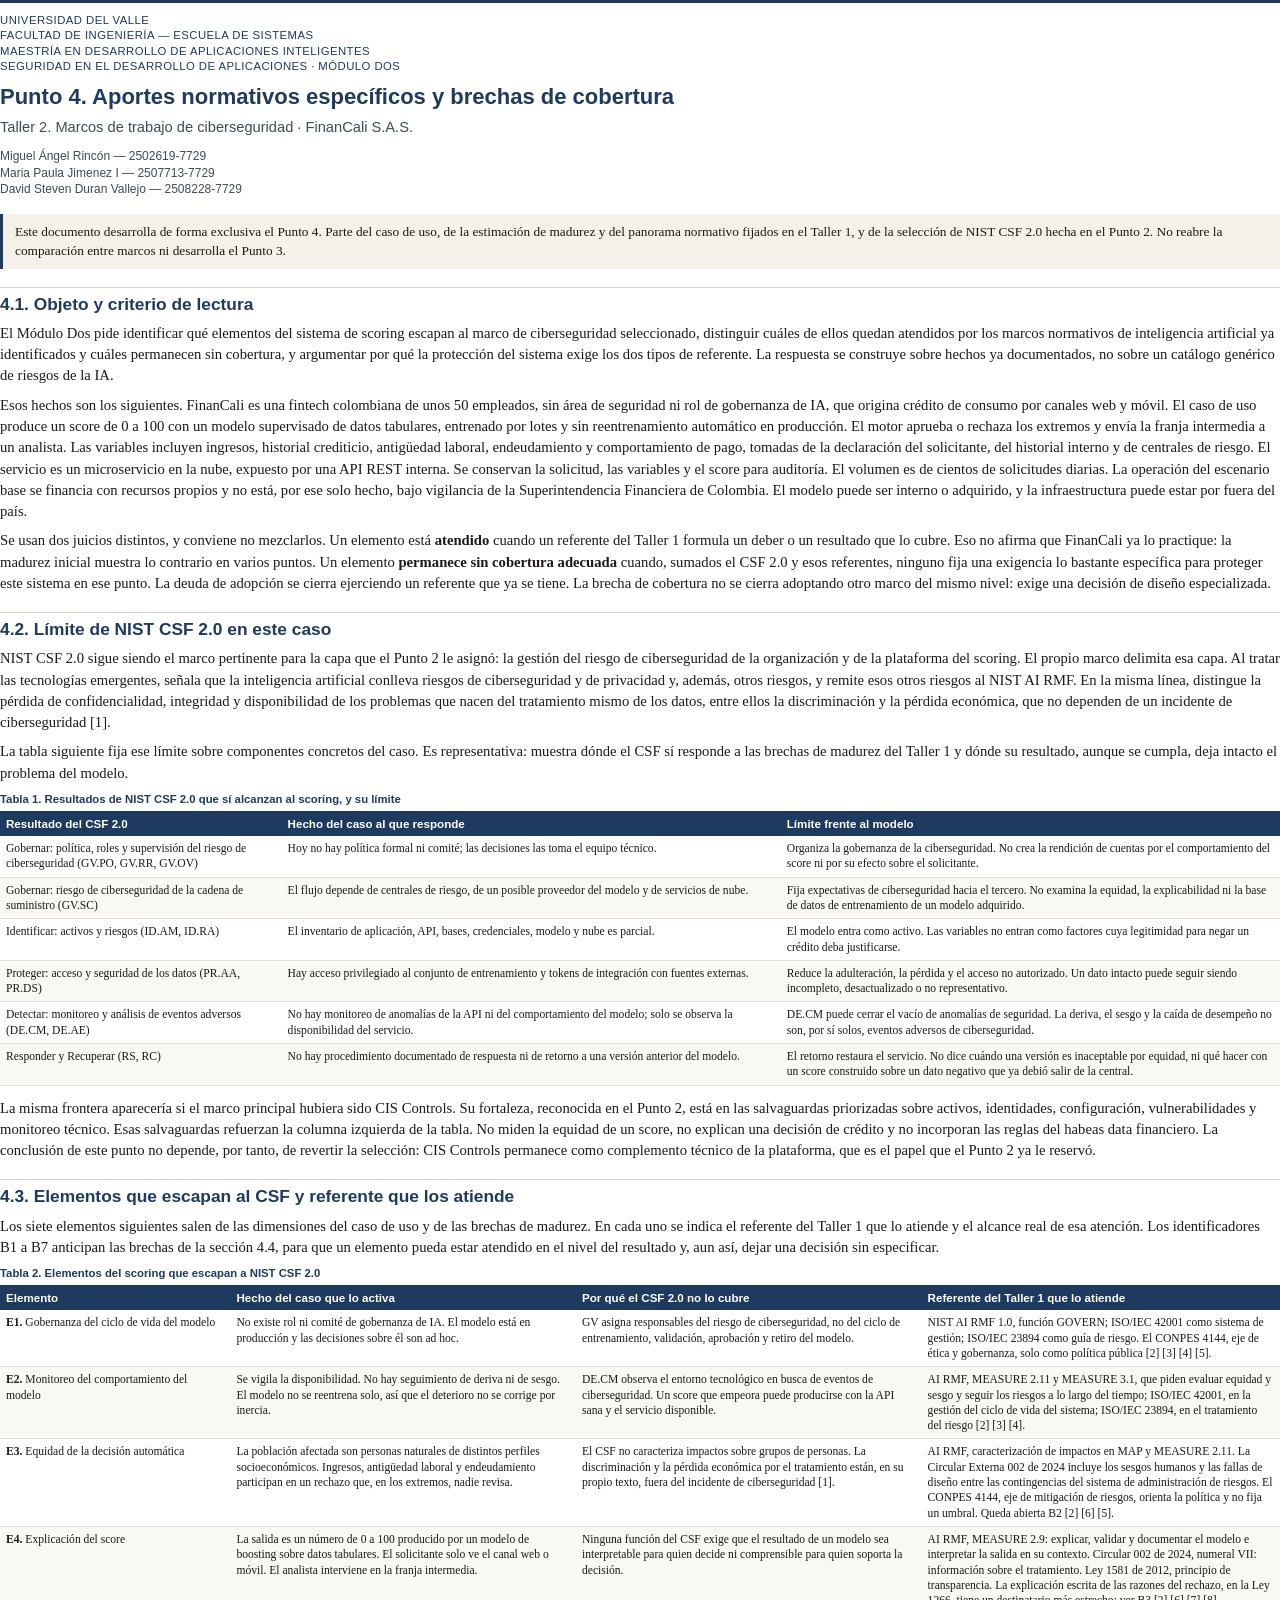
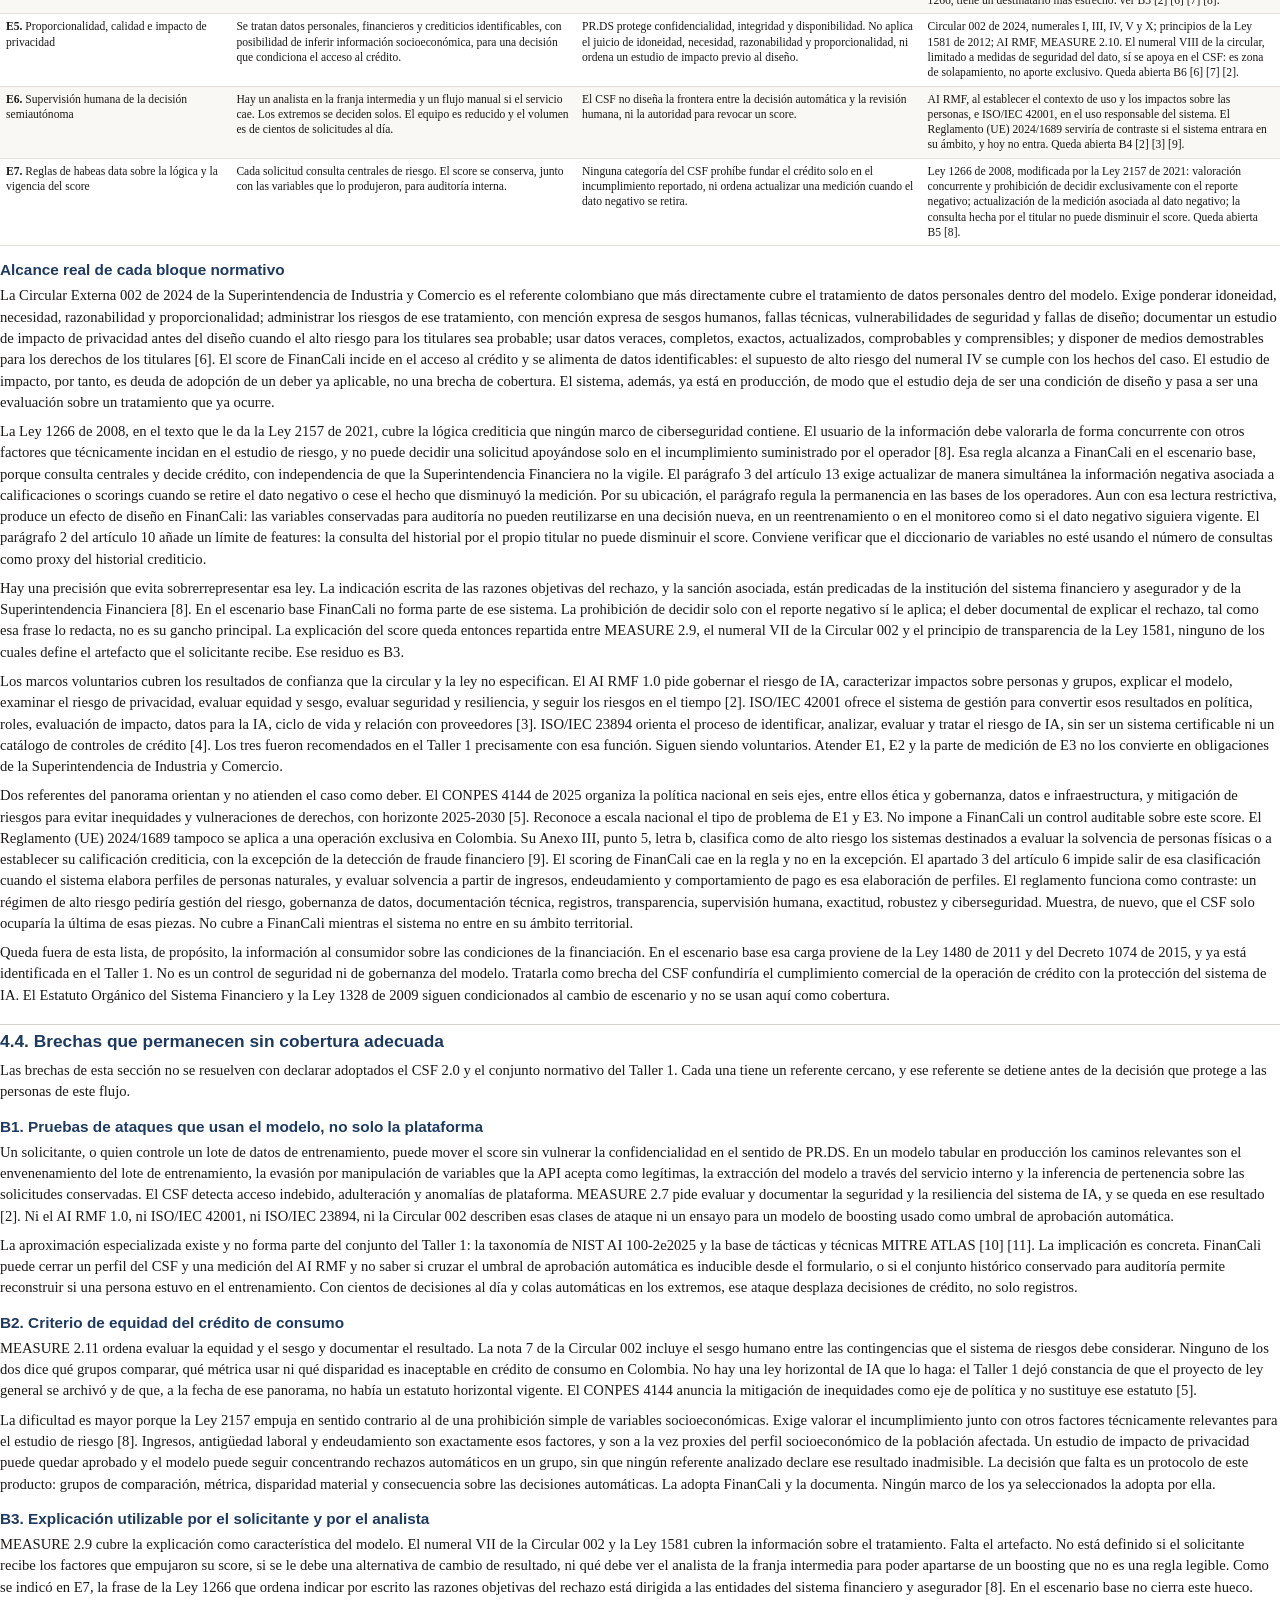
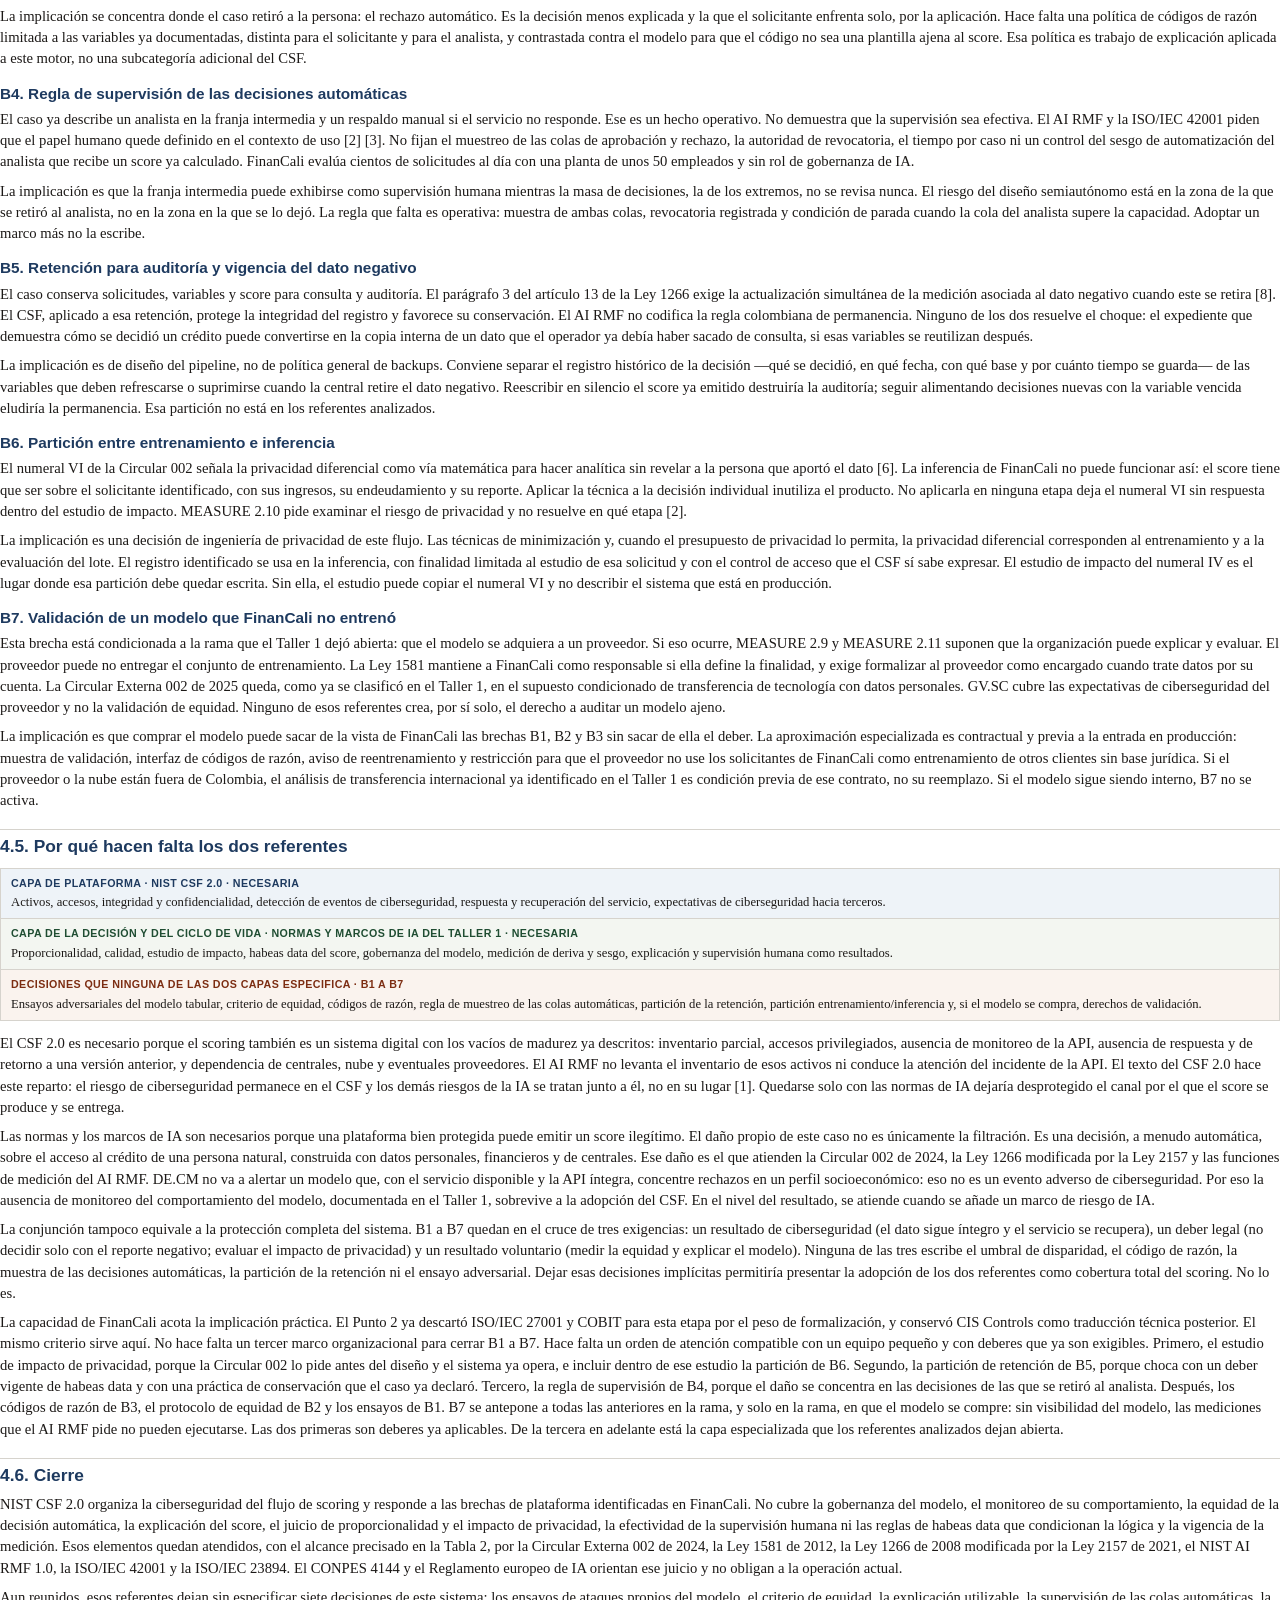
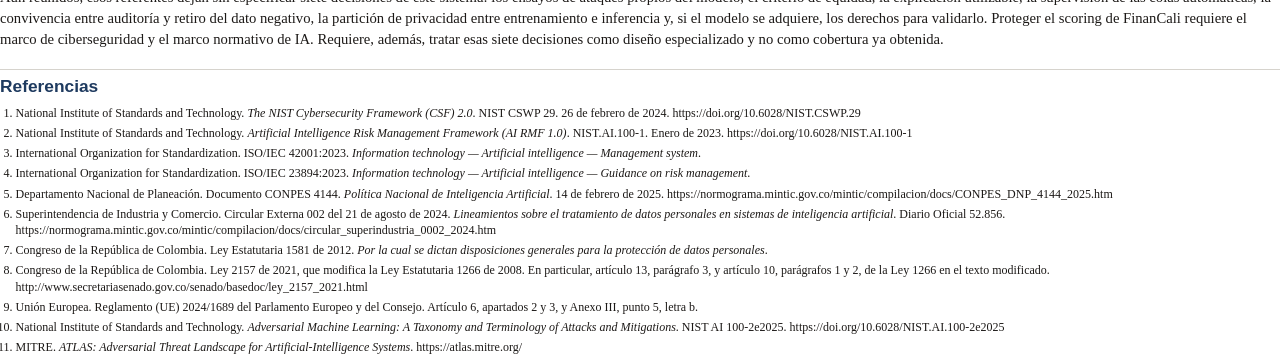
<file: punto-4/punto-4.html>
<!DOCTYPE html>
<html lang="es">
<head>
  <meta charset="utf-8" />
  <title>Taller 2 · Punto 4. Aportes normativos específicos y brechas de cobertura</title>
  <style>
    @page {
      size: A4;
      margin: 18mm 16mm 20mm 16mm;
      @top-left {
        content: "Universidad del Valle  ·  Taller 2  ·  Punto 4";
        font-family: "Liberation Sans", sans-serif;
        font-size: 8.5pt;
        color: #5c6570;
      }
      @top-right {
        content: "FinanCali S.A.S.  ·  Scoring de riesgo crediticio";
        font-family: "Liberation Sans", sans-serif;
        font-size: 8.5pt;
        color: #5c6570;
      }
      @bottom-center {
        content: counter(page);
        font-family: "Liberation Sans", sans-serif;
        font-size: 9pt;
        color: #5c6570;
      }
    }

    * { box-sizing: border-box; }

    html { hyphens: auto; hyphenate-limit-chars: 6 3 3; }

    body {
      margin: 0;
      color: #1c1917;
      font-family: "Liberation Serif", "Times New Roman", serif;
      font-size: 11pt;
      line-height: 1.45;
    }

    header.cover {
      border-top: 3px solid #1e3a5f;
      padding-top: 10px;
      margin-bottom: 16px;
    }

    .institution {
      font-family: "Liberation Sans", sans-serif;
      font-size: 8.5pt;
      letter-spacing: 0.04em;
      text-transform: uppercase;
      color: #1e3a5f;
      line-height: 1.35;
      margin: 0 0 10px 0;
    }

    h1 {
      font-family: "Liberation Sans", sans-serif;
      font-size: 16.5pt;
      line-height: 1.2;
      color: #1e3a5f;
      font-weight: 700;
      margin: 0 0 6px 0;
    }

    .subtitle {
      font-family: "Liberation Sans", sans-serif;
      font-size: 11pt;
      color: #3f4a57;
      margin: 0 0 10px 0;
    }

    .meta {
      font-family: "Liberation Sans", sans-serif;
      font-size: 9pt;
      color: #3f4a57;
      line-height: 1.4;
      margin: 0;
    }

    .scope {
      background: #f4f1ea;
      border-left: 3px solid #1e3a5f;
      padding: 8px 12px;
      margin: 14px 0 8px 0;
      font-size: 10pt;
    }

    h2 {
      font-family: "Liberation Sans", sans-serif;
      font-size: 13pt;
      color: #1e3a5f;
      margin: 18px 0 6px 0;
      padding-top: 4px;
      border-top: 1px solid #d6d3cd;
      page-break-after: avoid;
    }

    h3 {
      font-family: "Liberation Sans", sans-serif;
      font-size: 11.5pt;
      color: #1e3a5f;
      margin: 13px 0 4px 0;
      page-break-after: avoid;
    }

    p { margin: 0 0 8px 0; orphans: 3; widows: 3; }

    strong { font-weight: 700; }

    table {
      width: 100%;
      border-collapse: collapse;
      margin: 8px 0 12px 0;
      font-size: 8.7pt;
      line-height: 1.32;
      page-break-inside: auto;
    }

    th {
      font-family: "Liberation Sans", sans-serif;
      background: #1e3a5f;
      color: #fff;
      text-align: left;
      font-weight: 600;
      padding: 5px 6px;
      vertical-align: top;
    }

    td {
      padding: 5px 6px;
      vertical-align: top;
      border-bottom: 1px solid #e4e0d8;
    }

    tr { break-inside: avoid; page-break-inside: avoid; }

    tbody tr:nth-child(even) td { background: #faf8f5; }

    caption {
      caption-side: top;
      text-align: left;
      font-family: "Liberation Sans", sans-serif;
      font-size: 8.5pt;
      font-weight: 700;
      color: #1e3a5f;
      margin-bottom: 4px;
    }

    .layers {
      display: flex;
      flex-direction: column;
      gap: 0;
      margin: 8px 0 12px 0;
      page-break-inside: avoid;
    }

    .layer {
      padding: 7px 10px;
      border: 1px solid #d6d3cd;
    }

    .layer + .layer { border-top: none; }

    .layer .kicker {
      font-family: "Liberation Sans", sans-serif;
      font-size: 8pt;
      font-weight: 700;
      letter-spacing: 0.04em;
      text-transform: uppercase;
      margin: 0 0 2px 0;
    }

    .layer p { margin: 0; font-size: 9.5pt; }

    .layer.platform { background: #eef3f8; }
    .layer.platform .kicker { color: #1e3a5f; }
    .layer.norms { background: #f3f6f1; }
    .layer.norms .kicker { color: #1f4d32; }
    .layer.gap { background: #faf3ee; }
    .layer.gap .kicker { color: #7c2d12; }

    ol.refs {
      margin: 6px 0 0 0;
      padding-left: 1.3em;
      font-size: 9pt;
      line-height: 1.35;
    }

    ol.refs li { margin-bottom: 4px; }

    a { color: #1e3a5f; text-decoration: none; }
  </style>
</head>
<body>
  <header class="cover">
    <p class="institution">
      Universidad del Valle<br />
      Facultad de Ingeniería — Escuela de Sistemas<br />
      Maestría en Desarrollo de Aplicaciones Inteligentes<br />
      Seguridad en el Desarrollo de Aplicaciones · Módulo Dos
    </p>
    <h1>Punto 4. Aportes normativos específicos y brechas de cobertura</h1>
    <p class="subtitle">Taller 2. Marcos de trabajo de ciberseguridad · FinanCali S.A.S.</p>
    <p class="meta">
      Miguel Ángel Rincón — 2502619-7729<br />
      Maria Paula Jimenez I — 2507713-7729<br />
      David Steven Duran Vallejo — 2508228-7729
    </p>
  </header>

  <div class="scope">
    Este documento desarrolla de forma exclusiva el Punto 4. Parte del caso de uso, de la estimación de madurez y del panorama normativo fijados en el Taller 1, y de la selección de NIST CSF 2.0 hecha en el Punto 2. No reabre la comparación entre marcos ni desarrolla el Punto 3.
  </div>

  <h2>4.1. Objeto y criterio de lectura</h2>

  <p>
    El Módulo Dos pide identificar qué elementos del sistema de scoring escapan al marco de ciberseguridad seleccionado, distinguir cuáles de ellos quedan atendidos por los marcos normativos de inteligencia artificial ya identificados y cuáles permanecen sin cobertura, y argumentar por qué la protección del sistema exige los dos tipos de referente. La respuesta se construye sobre hechos ya documentados, no sobre un catálogo genérico de riesgos de la IA.
  </p>

  <p>
    Esos hechos son los siguientes. FinanCali es una fintech colombiana de unos 50 empleados, sin área de seguridad ni rol de gobernanza de IA, que origina crédito de consumo por canales web y móvil. El caso de uso produce un score de 0 a 100 con un modelo supervisado de datos tabulares, entrenado por lotes y sin reentrenamiento automático en producción. El motor aprueba o rechaza los extremos y envía la franja intermedia a un analista. Las variables incluyen ingresos, historial crediticio, antigüedad laboral, endeudamiento y comportamiento de pago, tomadas de la declaración del solicitante, del historial interno y de centrales de riesgo. El servicio es un microservicio en la nube, expuesto por una API REST interna. Se conservan la solicitud, las variables y el score para auditoría. El volumen es de cientos de solicitudes diarias. La operación del escenario base se financia con recursos propios y no está, por ese solo hecho, bajo vigilancia de la Superintendencia Financiera de Colombia. El modelo puede ser interno o adquirido, y la infraestructura puede estar por fuera del país.
  </p>

  <p>
    Se usan dos juicios distintos, y conviene no mezclarlos. Un elemento está <strong>atendido</strong> cuando un referente del Taller 1 formula un deber o un resultado que lo cubre. Eso no afirma que FinanCali ya lo practique: la madurez inicial muestra lo contrario en varios puntos. Un elemento <strong>permanece sin cobertura adecuada</strong> cuando, sumados el CSF 2.0 y esos referentes, ninguno fija una exigencia lo bastante específica para proteger este sistema en ese punto. La deuda de adopción se cierra ejerciendo un referente que ya se tiene. La brecha de cobertura no se cierra adoptando otro marco del mismo nivel: exige una decisión de diseño especializada.
  </p>

  <h2>4.2. Límite de NIST CSF 2.0 en este caso</h2>

  <p>
    NIST CSF 2.0 sigue siendo el marco pertinente para la capa que el Punto 2 le asignó: la gestión del riesgo de ciberseguridad de la organización y de la plataforma del scoring. El propio marco delimita esa capa. Al tratar las tecnologías emergentes, señala que la inteligencia artificial conlleva riesgos de ciberseguridad y de privacidad y, además, otros riesgos, y remite esos otros riesgos al NIST AI RMF. En la misma línea, distingue la pérdida de confidencialidad, integridad y disponibilidad de los problemas que nacen del tratamiento mismo de los datos, entre ellos la discriminación y la pérdida económica, que no dependen de un incidente de ciberseguridad [1].
  </p>

  <p>
    La tabla siguiente fija ese límite sobre componentes concretos del caso. Es representativa: muestra dónde el CSF sí responde a las brechas de madurez del Taller 1 y dónde su resultado, aunque se cumpla, deja intacto el problema del modelo.
  </p>

  <table>
    <caption>Tabla 1. Resultados de NIST CSF 2.0 que sí alcanzan al scoring, y su límite</caption>
    <thead>
      <tr>
        <th style="width: 22%">Resultado del CSF 2.0</th>
        <th style="width: 39%">Hecho del caso al que responde</th>
        <th style="width: 39%">Límite frente al modelo</th>
      </tr>
    </thead>
    <tbody>
      <tr>
        <td>Gobernar: política, roles y supervisión del riesgo de ciberseguridad (GV.PO, GV.RR, GV.OV)</td>
        <td>Hoy no hay política formal ni comité; las decisiones las toma el equipo técnico.</td>
        <td>Organiza la gobernanza de la ciberseguridad. No crea la rendición de cuentas por el comportamiento del score ni por su efecto sobre el solicitante.</td>
      </tr>
      <tr>
        <td>Gobernar: riesgo de ciberseguridad de la cadena de suministro (GV.SC)</td>
        <td>El flujo depende de centrales de riesgo, de un posible proveedor del modelo y de servicios de nube.</td>
        <td>Fija expectativas de ciberseguridad hacia el tercero. No examina la equidad, la explicabilidad ni la base de datos de entrenamiento de un modelo adquirido.</td>
      </tr>
      <tr>
        <td>Identificar: activos y riesgos (ID.AM, ID.RA)</td>
        <td>El inventario de aplicación, API, bases, credenciales, modelo y nube es parcial.</td>
        <td>El modelo entra como activo. Las variables no entran como factores cuya legitimidad para negar un crédito deba justificarse.</td>
      </tr>
      <tr>
        <td>Proteger: acceso y seguridad de los datos (PR.AA, PR.DS)</td>
        <td>Hay acceso privilegiado al conjunto de entrenamiento y tokens de integración con fuentes externas.</td>
        <td>Reduce la adulteración, la pérdida y el acceso no autorizado. Un dato intacto puede seguir siendo incompleto, desactualizado o no representativo.</td>
      </tr>
      <tr>
        <td>Detectar: monitoreo y análisis de eventos adversos (DE.CM, DE.AE)</td>
        <td>No hay monitoreo de anomalías de la API ni del comportamiento del modelo; solo se observa la disponibilidad del servicio.</td>
        <td>DE.CM puede cerrar el vacío de anomalías de seguridad. La deriva, el sesgo y la caída de desempeño no son, por sí solos, eventos adversos de ciberseguridad.</td>
      </tr>
      <tr>
        <td>Responder y Recuperar (RS, RC)</td>
        <td>No hay procedimiento documentado de respuesta ni de retorno a una versión anterior del modelo.</td>
        <td>El retorno restaura el servicio. No dice cuándo una versión es inaceptable por equidad, ni qué hacer con un score construido sobre un dato negativo que ya debió salir de la central.</td>
      </tr>
    </tbody>
  </table>

  <p>
    La misma frontera aparecería si el marco principal hubiera sido CIS Controls. Su fortaleza, reconocida en el Punto 2, está en las salvaguardas priorizadas sobre activos, identidades, configuración, vulnerabilidades y monitoreo técnico. Esas salvaguardas refuerzan la columna izquierda de la tabla. No miden la equidad de un score, no explican una decisión de crédito y no incorporan las reglas del habeas data financiero. La conclusión de este punto no depende, por tanto, de revertir la selección: CIS Controls permanece como complemento técnico de la plataforma, que es el papel que el Punto 2 ya le reservó.
  </p>

  <h2>4.3. Elementos que escapan al CSF y referente que los atiende</h2>

  <p>
    Los siete elementos siguientes salen de las dimensiones del caso de uso y de las brechas de madurez. En cada uno se indica el referente del Taller 1 que lo atiende y el alcance real de esa atención. Los identificadores B1 a B7 anticipan las brechas de la sección 4.4, para que un elemento pueda estar atendido en el nivel del resultado y, aun así, dejar una decisión sin especificar.
  </p>

  <table>
    <caption>Tabla 2. Elementos del scoring que escapan a NIST CSF 2.0</caption>
    <thead>
      <tr>
        <th style="width: 18%">Elemento</th>
        <th style="width: 27%">Hecho del caso que lo activa</th>
        <th style="width: 27%">Por qué el CSF 2.0 no lo cubre</th>
        <th style="width: 28%">Referente del Taller 1 que lo atiende</th>
      </tr>
    </thead>
    <tbody>
      <tr>
        <td><strong>E1.</strong> Gobernanza del ciclo de vida del modelo</td>
        <td>No existe rol ni comité de gobernanza de IA. El modelo está en producción y las decisiones sobre él son ad hoc.</td>
        <td>GV asigna responsables del riesgo de ciberseguridad, no del ciclo de entrenamiento, validación, aprobación y retiro del modelo.</td>
        <td>NIST AI RMF 1.0, función GOVERN; ISO/IEC 42001 como sistema de gestión; ISO/IEC 23894 como guía de riesgo. El CONPES 4144, eje de ética y gobernanza, solo como política pública [2] [3] [4] [5].</td>
      </tr>
      <tr>
        <td><strong>E2.</strong> Monitoreo del comportamiento del modelo</td>
        <td>Se vigila la disponibilidad. No hay seguimiento de deriva ni de sesgo. El modelo no se reentrena solo, así que el deterioro no se corrige por inercia.</td>
        <td>DE.CM observa el entorno tecnológico en busca de eventos de ciberseguridad. Un score que empeora puede producirse con la API sana y el servicio disponible.</td>
        <td>AI RMF, MEASURE 2.11 y MEASURE 3.1, que piden evaluar equidad y sesgo y seguir los riesgos a lo largo del tiempo; ISO/IEC 42001, en la gestión del ciclo de vida del sistema; ISO/IEC 23894, en el tratamiento del riesgo [2] [3] [4].</td>
      </tr>
      <tr>
        <td><strong>E3.</strong> Equidad de la decisión automática</td>
        <td>La población afectada son personas naturales de distintos perfiles socioeconómicos. Ingresos, antigüedad laboral y endeudamiento participan en un rechazo que, en los extremos, nadie revisa.</td>
        <td>El CSF no caracteriza impactos sobre grupos de personas. La discriminación y la pérdida económica por el tratamiento están, en su propio texto, fuera del incidente de ciberseguridad [1].</td>
        <td>AI RMF, caracterización de impactos en MAP y MEASURE 2.11. La Circular Externa 002 de 2024 incluye los sesgos humanos y las fallas de diseño entre las contingencias del sistema de administración de riesgos. El CONPES 4144, eje de mitigación de riesgos, orienta la política y no fija un umbral. Queda abierta B2 [2] [6] [5].</td>
      </tr>
      <tr>
        <td><strong>E4.</strong> Explicación del score</td>
        <td>La salida es un número de 0 a 100 producido por un modelo de boosting sobre datos tabulares. El solicitante solo ve el canal web o móvil. El analista interviene en la franja intermedia.</td>
        <td>Ninguna función del CSF exige que el resultado de un modelo sea interpretable para quien decide ni comprensible para quien soporta la decisión.</td>
        <td>AI RMF, MEASURE 2.9: explicar, validar y documentar el modelo e interpretar la salida en su contexto. Circular 002 de 2024, numeral VII: información sobre el tratamiento. Ley 1581 de 2012, principio de transparencia. La explicación escrita de las razones del rechazo, en la Ley 1266, tiene un destinatario más estrecho: ver B3 [2] [6] [7] [8].</td>
      </tr>
      <tr>
        <td><strong>E5.</strong> Proporcionalidad, calidad e impacto de privacidad</td>
        <td>Se tratan datos personales, financieros y crediticios identificables, con posibilidad de inferir información socioeconómica, para una decisión que condiciona el acceso al crédito.</td>
        <td>PR.DS protege confidencialidad, integridad y disponibilidad. No aplica el juicio de idoneidad, necesidad, razonabilidad y proporcionalidad, ni ordena un estudio de impacto previo al diseño.</td>
        <td>Circular 002 de 2024, numerales I, III, IV, V y X; principios de la Ley 1581 de 2012; AI RMF, MEASURE 2.10. El numeral VIII de la circular, limitado a medidas de seguridad del dato, sí se apoya en el CSF: es zona de solapamiento, no aporte exclusivo. Queda abierta B6 [6] [7] [2].</td>
      </tr>
      <tr>
        <td><strong>E6.</strong> Supervisión humana de la decisión semiautónoma</td>
        <td>Hay un analista en la franja intermedia y un flujo manual si el servicio cae. Los extremos se deciden solos. El equipo es reducido y el volumen es de cientos de solicitudes al día.</td>
        <td>El CSF no diseña la frontera entre la decisión automática y la revisión humana, ni la autoridad para revocar un score.</td>
        <td>AI RMF, al establecer el contexto de uso y los impactos sobre las personas, e ISO/IEC 42001, en el uso responsable del sistema. El Reglamento (UE) 2024/1689 serviría de contraste si el sistema entrara en su ámbito, y hoy no entra. Queda abierta B4 [2] [3] [9].</td>
      </tr>
      <tr>
        <td><strong>E7.</strong> Reglas de habeas data sobre la lógica y la vigencia del score</td>
        <td>Cada solicitud consulta centrales de riesgo. El score se conserva, junto con las variables que lo produjeron, para auditoría interna.</td>
        <td>Ninguna categoría del CSF prohíbe fundar el crédito solo en el incumplimiento reportado, ni ordena actualizar una medición cuando el dato negativo se retira.</td>
        <td>Ley 1266 de 2008, modificada por la Ley 2157 de 2021: valoración concurrente y prohibición de decidir exclusivamente con el reporte negativo; actualización de la medición asociada al dato negativo; la consulta hecha por el titular no puede disminuir el score. Queda abierta B5 [8].</td>
      </tr>
    </tbody>
  </table>

  <h3>Alcance real de cada bloque normativo</h3>

  <p>
    La Circular Externa 002 de 2024 de la Superintendencia de Industria y Comercio es el referente colombiano que más directamente cubre el tratamiento de datos personales dentro del modelo. Exige ponderar idoneidad, necesidad, razonabilidad y proporcionalidad; administrar los riesgos de ese tratamiento, con mención expresa de sesgos humanos, fallas técnicas, vulnerabilidades de seguridad y fallas de diseño; documentar un estudio de impacto de privacidad antes del diseño cuando el alto riesgo para los titulares sea probable; usar datos veraces, completos, exactos, actualizados, comprobables y comprensibles; y disponer de medios demostrables para los derechos de los titulares [6]. El score de FinanCali incide en el acceso al crédito y se alimenta de datos identificables: el supuesto de alto riesgo del numeral IV se cumple con los hechos del caso. El estudio de impacto, por tanto, es deuda de adopción de un deber ya aplicable, no una brecha de cobertura. El sistema, además, ya está en producción, de modo que el estudio deja de ser una condición de diseño y pasa a ser una evaluación sobre un tratamiento que ya ocurre.
  </p>

  <p>
    La Ley 1266 de 2008, en el texto que le da la Ley 2157 de 2021, cubre la lógica crediticia que ningún marco de ciberseguridad contiene. El usuario de la información debe valorarla de forma concurrente con otros factores que técnicamente incidan en el estudio de riesgo, y no puede decidir una solicitud apoyándose solo en el incumplimiento suministrado por el operador [8]. Esa regla alcanza a FinanCali en el escenario base, porque consulta centrales y decide crédito, con independencia de que la Superintendencia Financiera no la vigile. El parágrafo 3 del artículo 13 exige actualizar de manera simultánea la información negativa asociada a calificaciones o scorings cuando se retire el dato negativo o cese el hecho que disminuyó la medición. Por su ubicación, el parágrafo regula la permanencia en las bases de los operadores. Aun con esa lectura restrictiva, produce un efecto de diseño en FinanCali: las variables conservadas para auditoría no pueden reutilizarse en una decisión nueva, en un reentrenamiento o en el monitoreo como si el dato negativo siguiera vigente. El parágrafo 2 del artículo 10 añade un límite de features: la consulta del historial por el propio titular no puede disminuir el score. Conviene verificar que el diccionario de variables no esté usando el número de consultas como proxy del historial crediticio.
  </p>

  <p>
    Hay una precisión que evita sobrerrepresentar esa ley. La indicación escrita de las razones objetivas del rechazo, y la sanción asociada, están predicadas de la institución del sistema financiero y asegurador y de la Superintendencia Financiera [8]. En el escenario base FinanCali no forma parte de ese sistema. La prohibición de decidir solo con el reporte negativo sí le aplica; el deber documental de explicar el rechazo, tal como esa frase lo redacta, no es su gancho principal. La explicación del score queda entonces repartida entre MEASURE 2.9, el numeral VII de la Circular 002 y el principio de transparencia de la Ley 1581, ninguno de los cuales define el artefacto que el solicitante recibe. Ese residuo es B3.
  </p>

  <p>
    Los marcos voluntarios cubren los resultados de confianza que la circular y la ley no especifican. El AI RMF 1.0 pide gobernar el riesgo de IA, caracterizar impactos sobre personas y grupos, explicar el modelo, examinar el riesgo de privacidad, evaluar equidad y sesgo, evaluar seguridad y resiliencia, y seguir los riesgos en el tiempo [2]. ISO/IEC 42001 ofrece el sistema de gestión para convertir esos resultados en política, roles, evaluación de impacto, datos para la IA, ciclo de vida y relación con proveedores [3]. ISO/IEC 23894 orienta el proceso de identificar, analizar, evaluar y tratar el riesgo de IA, sin ser un sistema certificable ni un catálogo de controles de crédito [4]. Los tres fueron recomendados en el Taller 1 precisamente con esa función. Siguen siendo voluntarios. Atender E1, E2 y la parte de medición de E3 no los convierte en obligaciones de la Superintendencia de Industria y Comercio.
  </p>

  <p>
    Dos referentes del panorama orientan y no atienden el caso como deber. El CONPES 4144 de 2025 organiza la política nacional en seis ejes, entre ellos ética y gobernanza, datos e infraestructura, y mitigación de riesgos para evitar inequidades y vulneraciones de derechos, con horizonte 2025-2030 [5]. Reconoce a escala nacional el tipo de problema de E1 y E3. No impone a FinanCali un control auditable sobre este score. El Reglamento (UE) 2024/1689 tampoco se aplica a una operación exclusiva en Colombia. Su Anexo III, punto 5, letra b, clasifica como de alto riesgo los sistemas destinados a evaluar la solvencia de personas físicas o a establecer su calificación crediticia, con la excepción de la detección de fraude financiero [9]. El scoring de FinanCali cae en la regla y no en la excepción. El apartado 3 del artículo 6 impide salir de esa clasificación cuando el sistema elabora perfiles de personas naturales, y evaluar solvencia a partir de ingresos, endeudamiento y comportamiento de pago es esa elaboración de perfiles. El reglamento funciona como contraste: un régimen de alto riesgo pediría gestión del riesgo, gobernanza de datos, documentación técnica, registros, transparencia, supervisión humana, exactitud, robustez y ciberseguridad. Muestra, de nuevo, que el CSF solo ocuparía la última de esas piezas. No cubre a FinanCali mientras el sistema no entre en su ámbito territorial.
  </p>

  <p>
    Queda fuera de esta lista, de propósito, la información al consumidor sobre las condiciones de la financiación. En el escenario base esa carga proviene de la Ley 1480 de 2011 y del Decreto 1074 de 2015, y ya está identificada en el Taller 1. No es un control de seguridad ni de gobernanza del modelo. Tratarla como brecha del CSF confundiría el cumplimiento comercial de la operación de crédito con la protección del sistema de IA. El Estatuto Orgánico del Sistema Financiero y la Ley 1328 de 2009 siguen condicionados al cambio de escenario y no se usan aquí como cobertura.
  </p>

  <h2>4.4. Brechas que permanecen sin cobertura adecuada</h2>

  <p>
    Las brechas de esta sección no se resuelven con declarar adoptados el CSF 2.0 y el conjunto normativo del Taller 1. Cada una tiene un referente cercano, y ese referente se detiene antes de la decisión que protege a las personas de este flujo.
  </p>

  <h3>B1. Pruebas de ataques que usan el modelo, no solo la plataforma</h3>
  <p>
    Un solicitante, o quien controle un lote de datos de entrenamiento, puede mover el score sin vulnerar la confidencialidad en el sentido de PR.DS. En un modelo tabular en producción los caminos relevantes son el envenenamiento del lote de entrenamiento, la evasión por manipulación de variables que la API acepta como legítimas, la extracción del modelo a través del servicio interno y la inferencia de pertenencia sobre las solicitudes conservadas. El CSF detecta acceso indebido, adulteración y anomalías de plataforma. MEASURE 2.7 pide evaluar y documentar la seguridad y la resiliencia del sistema de IA, y se queda en ese resultado [2]. Ni el AI RMF 1.0, ni ISO/IEC 42001, ni ISO/IEC 23894, ni la Circular 002 describen esas clases de ataque ni un ensayo para un modelo de boosting usado como umbral de aprobación automática.
  </p>
  <p>
    La aproximación especializada existe y no forma parte del conjunto del Taller 1: la taxonomía de NIST AI 100-2e2025 y la base de tácticas y técnicas MITRE ATLAS [10] [11]. La implicación es concreta. FinanCali puede cerrar un perfil del CSF y una medición del AI RMF y no saber si cruzar el umbral de aprobación automática es inducible desde el formulario, o si el conjunto histórico conservado para auditoría permite reconstruir si una persona estuvo en el entrenamiento. Con cientos de decisiones al día y colas automáticas en los extremos, ese ataque desplaza decisiones de crédito, no solo registros.
  </p>

  <h3>B2. Criterio de equidad del crédito de consumo</h3>
  <p>
    MEASURE 2.11 ordena evaluar la equidad y el sesgo y documentar el resultado. La nota 7 de la Circular 002 incluye el sesgo humano entre las contingencias que el sistema de riesgos debe considerar. Ninguno de los dos dice qué grupos comparar, qué métrica usar ni qué disparidad es inaceptable en crédito de consumo en Colombia. No hay una ley horizontal de IA que lo haga: el Taller 1 dejó constancia de que el proyecto de ley general se archivó y de que, a la fecha de ese panorama, no había un estatuto horizontal vigente. El CONPES 4144 anuncia la mitigación de inequidades como eje de política y no sustituye ese estatuto [5].
  </p>
  <p>
    La dificultad es mayor porque la Ley 2157 empuja en sentido contrario al de una prohibición simple de variables socioeconómicas. Exige valorar el incumplimiento junto con otros factores técnicamente relevantes para el estudio de riesgo [8]. Ingresos, antigüedad laboral y endeudamiento son exactamente esos factores, y son a la vez proxies del perfil socioeconómico de la población afectada. Un estudio de impacto de privacidad puede quedar aprobado y el modelo puede seguir concentrando rechazos automáticos en un grupo, sin que ningún referente analizado declare ese resultado inadmisible. La decisión que falta es un protocolo de este producto: grupos de comparación, métrica, disparidad material y consecuencia sobre las decisiones automáticas. La adopta FinanCali y la documenta. Ningún marco de los ya seleccionados la adopta por ella.
  </p>

  <h3>B3. Explicación utilizable por el solicitante y por el analista</h3>
  <p>
    MEASURE 2.9 cubre la explicación como característica del modelo. El numeral VII de la Circular 002 y la Ley 1581 cubren la información sobre el tratamiento. Falta el artefacto. No está definido si el solicitante recibe los factores que empujaron su score, si se le debe una alternativa de cambio de resultado, ni qué debe ver el analista de la franja intermedia para poder apartarse de un boosting que no es una regla legible. Como se indicó en E7, la frase de la Ley 1266 que ordena indicar por escrito las razones objetivas del rechazo está dirigida a las entidades del sistema financiero y asegurador [8]. En el escenario base no cierra este hueco.
  </p>
  <p>
    La implicación se concentra donde el caso retiró a la persona: el rechazo automático. Es la decisión menos explicada y la que el solicitante enfrenta solo, por la aplicación. Hace falta una política de códigos de razón limitada a las variables ya documentadas, distinta para el solicitante y para el analista, y contrastada contra el modelo para que el código no sea una plantilla ajena al score. Esa política es trabajo de explicación aplicada a este motor, no una subcategoría adicional del CSF.
  </p>

  <h3>B4. Regla de supervisión de las decisiones automáticas</h3>
  <p>
    El caso ya describe un analista en la franja intermedia y un respaldo manual si el servicio no responde. Ese es un hecho operativo. No demuestra que la supervisión sea efectiva. El AI RMF y la ISO/IEC 42001 piden que el papel humano quede definido en el contexto de uso [2] [3]. No fijan el muestreo de las colas de aprobación y rechazo, la autoridad de revocatoria, el tiempo por caso ni un control del sesgo de automatización del analista que recibe un score ya calculado. FinanCali evalúa cientos de solicitudes al día con una planta de unos 50 empleados y sin rol de gobernanza de IA.
  </p>
  <p>
    La implicación es que la franja intermedia puede exhibirse como supervisión humana mientras la masa de decisiones, la de los extremos, no se revisa nunca. El riesgo del diseño semiautónomo está en la zona de la que se retiró al analista, no en la zona en la que se lo dejó. La regla que falta es operativa: muestra de ambas colas, revocatoria registrada y condición de parada cuando la cola del analista supere la capacidad. Adoptar un marco más no la escribe.
  </p>

  <h3>B5. Retención para auditoría y vigencia del dato negativo</h3>
  <p>
    El caso conserva solicitudes, variables y score para consulta y auditoría. El parágrafo 3 del artículo 13 de la Ley 1266 exige la actualización simultánea de la medición asociada al dato negativo cuando este se retira [8]. El CSF, aplicado a esa retención, protege la integridad del registro y favorece su conservación. El AI RMF no codifica la regla colombiana de permanencia. Ninguno de los dos resuelve el choque: el expediente que demuestra cómo se decidió un crédito puede convertirse en la copia interna de un dato que el operador ya debía haber sacado de consulta, si esas variables se reutilizan después.
  </p>
  <p>
    La implicación es de diseño del pipeline, no de política general de backups. Conviene separar el registro histórico de la decisión —qué se decidió, en qué fecha, con qué base y por cuánto tiempo se guarda— de las variables que deben refrescarse o suprimirse cuando la central retire el dato negativo. Reescribir en silencio el score ya emitido destruiría la auditoría; seguir alimentando decisiones nuevas con la variable vencida eludiría la permanencia. Esa partición no está en los referentes analizados.
  </p>

  <h3>B6. Partición entre entrenamiento e inferencia</h3>
  <p>
    El numeral VI de la Circular 002 señala la privacidad diferencial como vía matemática para hacer analítica sin revelar a la persona que aportó el dato [6]. La inferencia de FinanCali no puede funcionar así: el score tiene que ser sobre el solicitante identificado, con sus ingresos, su endeudamiento y su reporte. Aplicar la técnica a la decisión individual inutiliza el producto. No aplicarla en ninguna etapa deja el numeral VI sin respuesta dentro del estudio de impacto. MEASURE 2.10 pide examinar el riesgo de privacidad y no resuelve en qué etapa [2].
  </p>
  <p>
    La implicación es una decisión de ingeniería de privacidad de este flujo. Las técnicas de minimización y, cuando el presupuesto de privacidad lo permita, la privacidad diferencial corresponden al entrenamiento y a la evaluación del lote. El registro identificado se usa en la inferencia, con finalidad limitada al estudio de esa solicitud y con el control de acceso que el CSF sí sabe expresar. El estudio de impacto del numeral IV es el lugar donde esa partición debe quedar escrita. Sin ella, el estudio puede copiar el numeral VI y no describir el sistema que está en producción.
  </p>

  <h3>B7. Validación de un modelo que FinanCali no entrenó</h3>
  <p>
    Esta brecha está condicionada a la rama que el Taller 1 dejó abierta: que el modelo se adquiera a un proveedor. Si eso ocurre, MEASURE 2.9 y MEASURE 2.11 suponen que la organización puede explicar y evaluar. El proveedor puede no entregar el conjunto de entrenamiento. La Ley 1581 mantiene a FinanCali como responsable si ella define la finalidad, y exige formalizar al proveedor como encargado cuando trate datos por su cuenta. La Circular Externa 002 de 2025 queda, como ya se clasificó en el Taller 1, en el supuesto condicionado de transferencia de tecnología con datos personales. GV.SC cubre las expectativas de ciberseguridad del proveedor y no la validación de equidad. Ninguno de esos referentes crea, por sí solo, el derecho a auditar un modelo ajeno.
  </p>
  <p>
    La implicación es que comprar el modelo puede sacar de la vista de FinanCali las brechas B1, B2 y B3 sin sacar de ella el deber. La aproximación especializada es contractual y previa a la entrada en producción: muestra de validación, interfaz de códigos de razón, aviso de reentrenamiento y restricción para que el proveedor no use los solicitantes de FinanCali como entrenamiento de otros clientes sin base jurídica. Si el proveedor o la nube están fuera de Colombia, el análisis de transferencia internacional ya identificado en el Taller 1 es condición previa de ese contrato, no su reemplazo. Si el modelo sigue siendo interno, B7 no se activa.
  </p>

  <h2>4.5. Por qué hacen falta los dos referentes</h2>

  <div class="layers">
    <div class="layer platform">
      <p class="kicker">Capa de plataforma · NIST CSF 2.0 · necesaria</p>
      <p>Activos, accesos, integridad y confidencialidad, detección de eventos de ciberseguridad, respuesta y recuperación del servicio, expectativas de ciberseguridad hacia terceros.</p>
    </div>
    <div class="layer norms">
      <p class="kicker">Capa de la decisión y del ciclo de vida · normas y marcos de IA del Taller 1 · necesaria</p>
      <p>Proporcionalidad, calidad, estudio de impacto, habeas data del score, gobernanza del modelo, medición de deriva y sesgo, explicación y supervisión humana como resultados.</p>
    </div>
    <div class="layer gap">
      <p class="kicker">Decisiones que ninguna de las dos capas especifica · B1 a B7</p>
      <p>Ensayos adversariales del modelo tabular, criterio de equidad, códigos de razón, regla de muestreo de las colas automáticas, partición de la retención, partición entrenamiento/inferencia y, si el modelo se compra, derechos de validación.</p>
    </div>
  </div>

  <p>
    El CSF 2.0 es necesario porque el scoring también es un sistema digital con los vacíos de madurez ya descritos: inventario parcial, accesos privilegiados, ausencia de monitoreo de la API, ausencia de respuesta y de retorno a una versión anterior, y dependencia de centrales, nube y eventuales proveedores. El AI RMF no levanta el inventario de esos activos ni conduce la atención del incidente de la API. El texto del CSF 2.0 hace este reparto: el riesgo de ciberseguridad permanece en el CSF y los demás riesgos de la IA se tratan junto a él, no en su lugar [1]. Quedarse solo con las normas de IA dejaría desprotegido el canal por el que el score se produce y se entrega.
  </p>

  <p>
    Las normas y los marcos de IA son necesarios porque una plataforma bien protegida puede emitir un score ilegítimo. El daño propio de este caso no es únicamente la filtración. Es una decisión, a menudo automática, sobre el acceso al crédito de una persona natural, construida con datos personales, financieros y de centrales. Ese daño es el que atienden la Circular 002 de 2024, la Ley 1266 modificada por la Ley 2157 y las funciones de medición del AI RMF. DE.CM no va a alertar un modelo que, con el servicio disponible y la API íntegra, concentre rechazos en un perfil socioeconómico: eso no es un evento adverso de ciberseguridad. Por eso la ausencia de monitoreo del comportamiento del modelo, documentada en el Taller 1, sobrevive a la adopción del CSF. En el nivel del resultado, se atiende cuando se añade un marco de riesgo de IA.
  </p>

  <p>
    La conjunción tampoco equivale a la protección completa del sistema. B1 a B7 quedan en el cruce de tres exigencias: un resultado de ciberseguridad (el dato sigue íntegro y el servicio se recupera), un deber legal (no decidir solo con el reporte negativo; evaluar el impacto de privacidad) y un resultado voluntario (medir la equidad y explicar el modelo). Ninguna de las tres escribe el umbral de disparidad, el código de razón, la muestra de las decisiones automáticas, la partición de la retención ni el ensayo adversarial. Dejar esas decisiones implícitas permitiría presentar la adopción de los dos referentes como cobertura total del scoring. No lo es.
  </p>

  <p>
    La capacidad de FinanCali acota la implicación práctica. El Punto 2 ya descartó ISO/IEC 27001 y COBIT para esta etapa por el peso de formalización, y conservó CIS Controls como traducción técnica posterior. El mismo criterio sirve aquí. No hace falta un tercer marco organizacional para cerrar B1 a B7. Hace falta un orden de atención compatible con un equipo pequeño y con deberes que ya son exigibles. Primero, el estudio de impacto de privacidad, porque la Circular 002 lo pide antes del diseño y el sistema ya opera, e incluir dentro de ese estudio la partición de B6. Segundo, la partición de retención de B5, porque choca con un deber vigente de habeas data y con una práctica de conservación que el caso ya declaró. Tercero, la regla de supervisión de B4, porque el daño se concentra en las decisiones de las que se retiró al analista. Después, los códigos de razón de B3, el protocolo de equidad de B2 y los ensayos de B1. B7 se antepone a todas las anteriores en la rama, y solo en la rama, en que el modelo se compre: sin visibilidad del modelo, las mediciones que el AI RMF pide no pueden ejecutarse. Las dos primeras son deberes ya aplicables. De la tercera en adelante está la capa especializada que los referentes analizados dejan abierta.
  </p>

  <h2>4.6. Cierre</h2>

  <p>
    NIST CSF 2.0 organiza la ciberseguridad del flujo de scoring y responde a las brechas de plataforma identificadas en FinanCali. No cubre la gobernanza del modelo, el monitoreo de su comportamiento, la equidad de la decisión automática, la explicación del score, el juicio de proporcionalidad y el impacto de privacidad, la efectividad de la supervisión humana ni las reglas de habeas data que condicionan la lógica y la vigencia de la medición. Esos elementos quedan atendidos, con el alcance precisado en la Tabla 2, por la Circular Externa 002 de 2024, la Ley 1581 de 2012, la Ley 1266 de 2008 modificada por la Ley 2157 de 2021, el NIST AI RMF 1.0, la ISO/IEC 42001 y la ISO/IEC 23894. El CONPES 4144 y el Reglamento europeo de IA orientan ese juicio y no obligan a la operación actual.
  </p>

  <p>
    Aun reunidos, esos referentes dejan sin especificar siete decisiones de este sistema: los ensayos de ataques propios del modelo, el criterio de equidad, la explicación utilizable, la supervisión de las colas automáticas, la convivencia entre auditoría y retiro del dato negativo, la partición de privacidad entre entrenamiento e inferencia y, si el modelo se adquiere, los derechos para validarlo. Proteger el scoring de FinanCali requiere el marco de ciberseguridad y el marco normativo de IA. Requiere, además, tratar esas siete decisiones como diseño especializado y no como cobertura ya obtenida.
  </p>

  <h2>Referencias</h2>
  <ol class="refs">
    <li>National Institute of Standards and Technology. <em>The NIST Cybersecurity Framework (CSF) 2.0</em>. NIST CSWP 29. 26 de febrero de 2024. https://doi.org/10.6028/NIST.CSWP.29</li>
    <li>National Institute of Standards and Technology. <em>Artificial Intelligence Risk Management Framework (AI RMF 1.0)</em>. NIST.AI.100-1. Enero de 2023. https://doi.org/10.6028/NIST.AI.100-1</li>
    <li>International Organization for Standardization. ISO/IEC 42001:2023. <em>Information technology — Artificial intelligence — Management system</em>.</li>
    <li>International Organization for Standardization. ISO/IEC 23894:2023. <em>Information technology — Artificial intelligence — Guidance on risk management</em>.</li>
    <li>Departamento Nacional de Planeación. Documento CONPES 4144. <em>Política Nacional de Inteligencia Artificial</em>. 14 de febrero de 2025. https://normograma.mintic.gov.co/mintic/compilacion/docs/CONPES_DNP_4144_2025.htm</li>
    <li>Superintendencia de Industria y Comercio. Circular Externa 002 del 21 de agosto de 2024. <em>Lineamientos sobre el tratamiento de datos personales en sistemas de inteligencia artificial</em>. Diario Oficial 52.856. https://normograma.mintic.gov.co/mintic/compilacion/docs/circular_superindustria_0002_2024.htm</li>
    <li>Congreso de la República de Colombia. Ley Estatutaria 1581 de 2012. <em>Por la cual se dictan disposiciones generales para la protección de datos personales</em>.</li>
    <li>Congreso de la República de Colombia. Ley 2157 de 2021, que modifica la Ley Estatutaria 1266 de 2008. En particular, artículo 13, parágrafo 3, y artículo 10, parágrafos 1 y 2, de la Ley 1266 en el texto modificado. http://www.secretariasenado.gov.co/senado/basedoc/ley_2157_2021.html</li>
    <li>Unión Europea. Reglamento (UE) 2024/1689 del Parlamento Europeo y del Consejo. Artículo 6, apartados 2 y 3, y Anexo III, punto 5, letra b.</li>
    <li>National Institute of Standards and Technology. <em>Adversarial Machine Learning: A Taxonomy and Terminology of Attacks and Mitigations</em>. NIST AI 100-2e2025. https://doi.org/10.6028/NIST.AI.100-2e2025</li>
    <li>MITRE. <em>ATLAS: Adversarial Threat Landscape for Artificial-Intelligence Systems</em>. https://atlas.mitre.org/</li>
  </ol>
</body>
</html>
</file>
